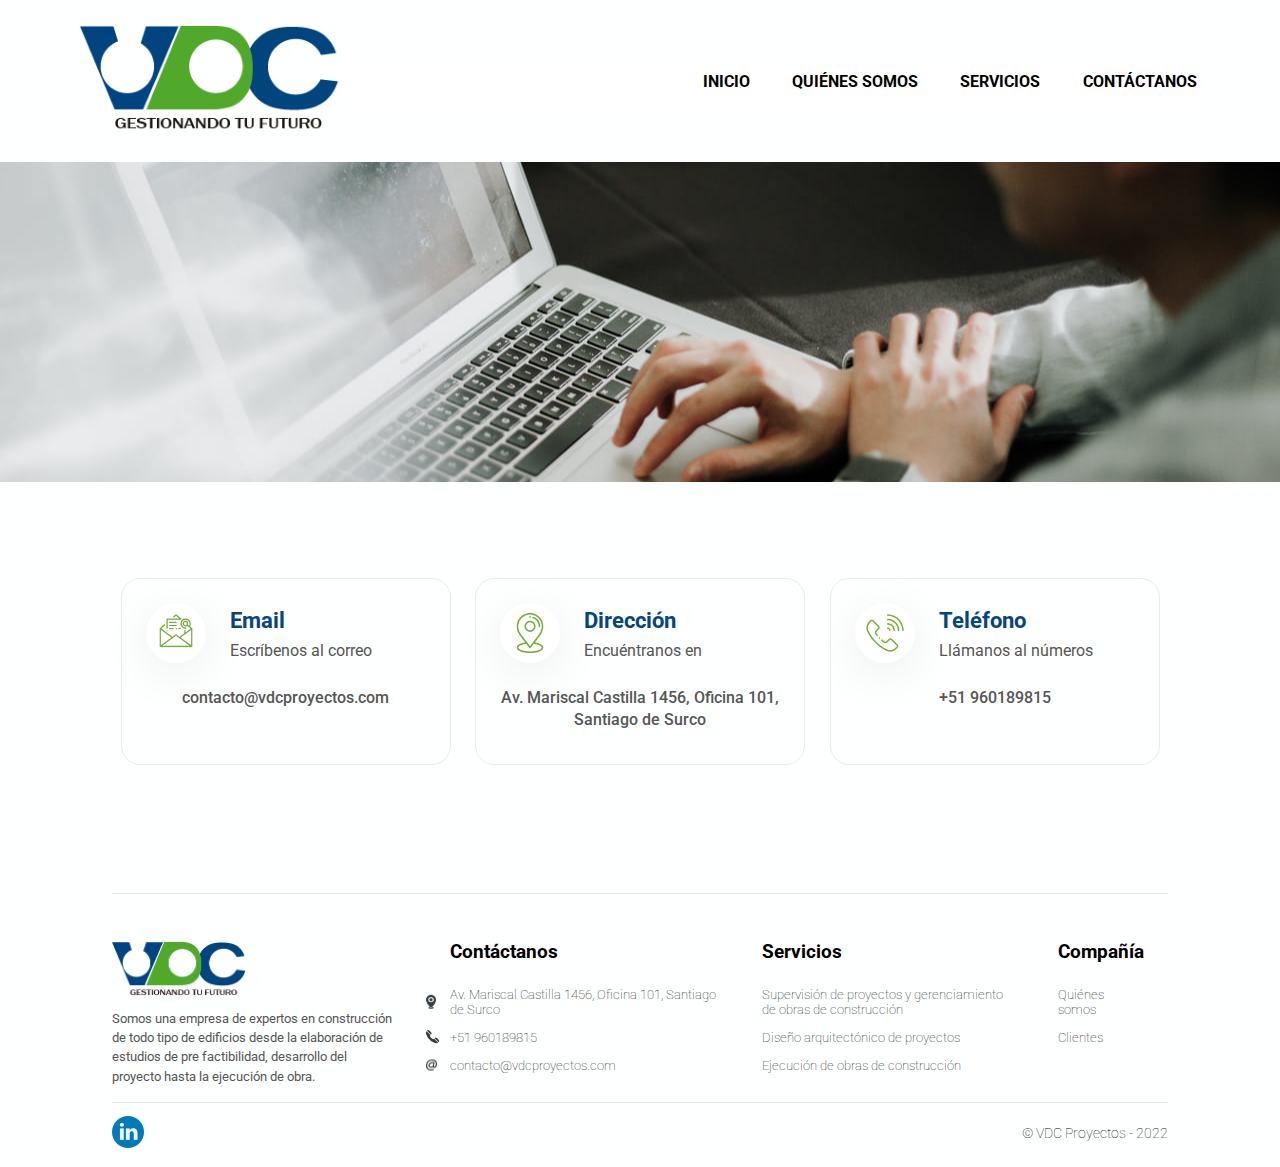
<file: contacto.html>
<!DOCTYPE html>
<html lang="en">
<head>
    <meta charset="UTF-8">
    <meta http-equiv="X-UA-Compatible" content="IE=edge">
    <meta name="viewport" content="width=device-width, initial-scale=1.0">

    <link rel="stylesheet" href="style/style.css">
    <link rel="stylesheet" href="style/Menu.css">
    <link rel="stylesheet" href="style/Contact/content.css">
    <link rel="stylesheet" href="style/Contact/contact-form.css">
    <link rel="stylesheet" href="style/Footer.css">

    <title>Contacto - VDC</title>
    <link rel="icon" type="image/png" href="/img/icon_VDC.png"/>
</head>
<body>
    
    <header>
        <nav>
            <a href="/" class="logo">
                <img src="img/logo_VDC.png" class="logo-img" alt="VDC">
            </a>

            <button class="burger-btn" id="menu-btn">
                <img src="img/burger_icon.png" alt="menu" width="22" id="menu-icon">
            </button>

            <div class="nav-items">
                <button class="m-close-btn" id="m-close-btn">
                    <img src="img/close_icon.png" alt="cerrar" width="22" id="menu-icon">
                </button>
                <div>
                    <a href="/" class="nav-item">
                        Inicio
                    </a>
                    <a href="/nosotros.html" class="nav-item">
                        Quiénes Somos
                    </a>
                    <a href="/servicios.html" class="nav-item">
                        Servicios
                    </a>
                    <!-- <a href="/proyectos.html" class="nav-item">
                        Proyectos
                    </a> -->
                    <a href="/contacto.html" class="nav-item">
                        Contáctanos
                    </a>
                </div>
            </div>
        </nav>
    </header>

    <div class="hero-section" style="background-image: url('img/contact/hero-image.jpg');">
    </div>

    <main>

        <section class="contact-container">
            <div class="contact-card">
                <div class="contact-top">
                    <div class="image">
                        <img src="img/contact/mail.png" alt="Email">
                    </div>
                    <div>
                        <h3>Email</h3>
                        <p>Escríbenos al correo</p>
                    </div>
                </div>
                <div class="contact-info">
                    <p>contacto@vdcproyectos.com</p>
                </div>
            </div>
            <div class="contact-card">
                <div class="contact-top">
                    <div class="image">
                        <img src="img/contact/location.png" alt="Location">
                    </div>
                    <div>
                        <h3>Dirección</h3>
                        <p>Encuéntranos en</p>
                    </div>
                </div>
                <div class="contact-info">
                    <p>Av. Mariscal Castilla 1456, Oficina 101, Santiago de Surco</p>
                </div>
            </div>
            <div class="contact-card">
                <div class="contact-top">
                    <div class="image">
                        <img src="img/contact/phone.png" alt="Phone">
                    </div>
                    <div>
                        <h3>Teléfono</h3>
                        <p>Llámanos al números</p>
                    </div>
                </div>
                <div class="contact-info">
                    <p>+51 960189815</p>
                </div>
            </div>
        </section>

        <!-- <section class="contact-form">
            <h2>Contáctanos</h2>
            <form>
                <div class="formgroup">
                    <input class="contact-half" type="text" placeholder="Nombre" required>
                    <input class="contact-half" type="email" id="" placeholder="Email" required>
                </div>
                <input type="text" placeholder="Asunto" required>
                <textarea name="" id="" rows="3" placeholder="Mensaje" required></textarea>
                <button type="submit">Envíar</button>
            </form>
        </section> -->

    </main>

    <footer></footer>

    <script src="script/menu.js"></script>
    <script src="/script/footer.js"></script>

</body>
</html>
</file>
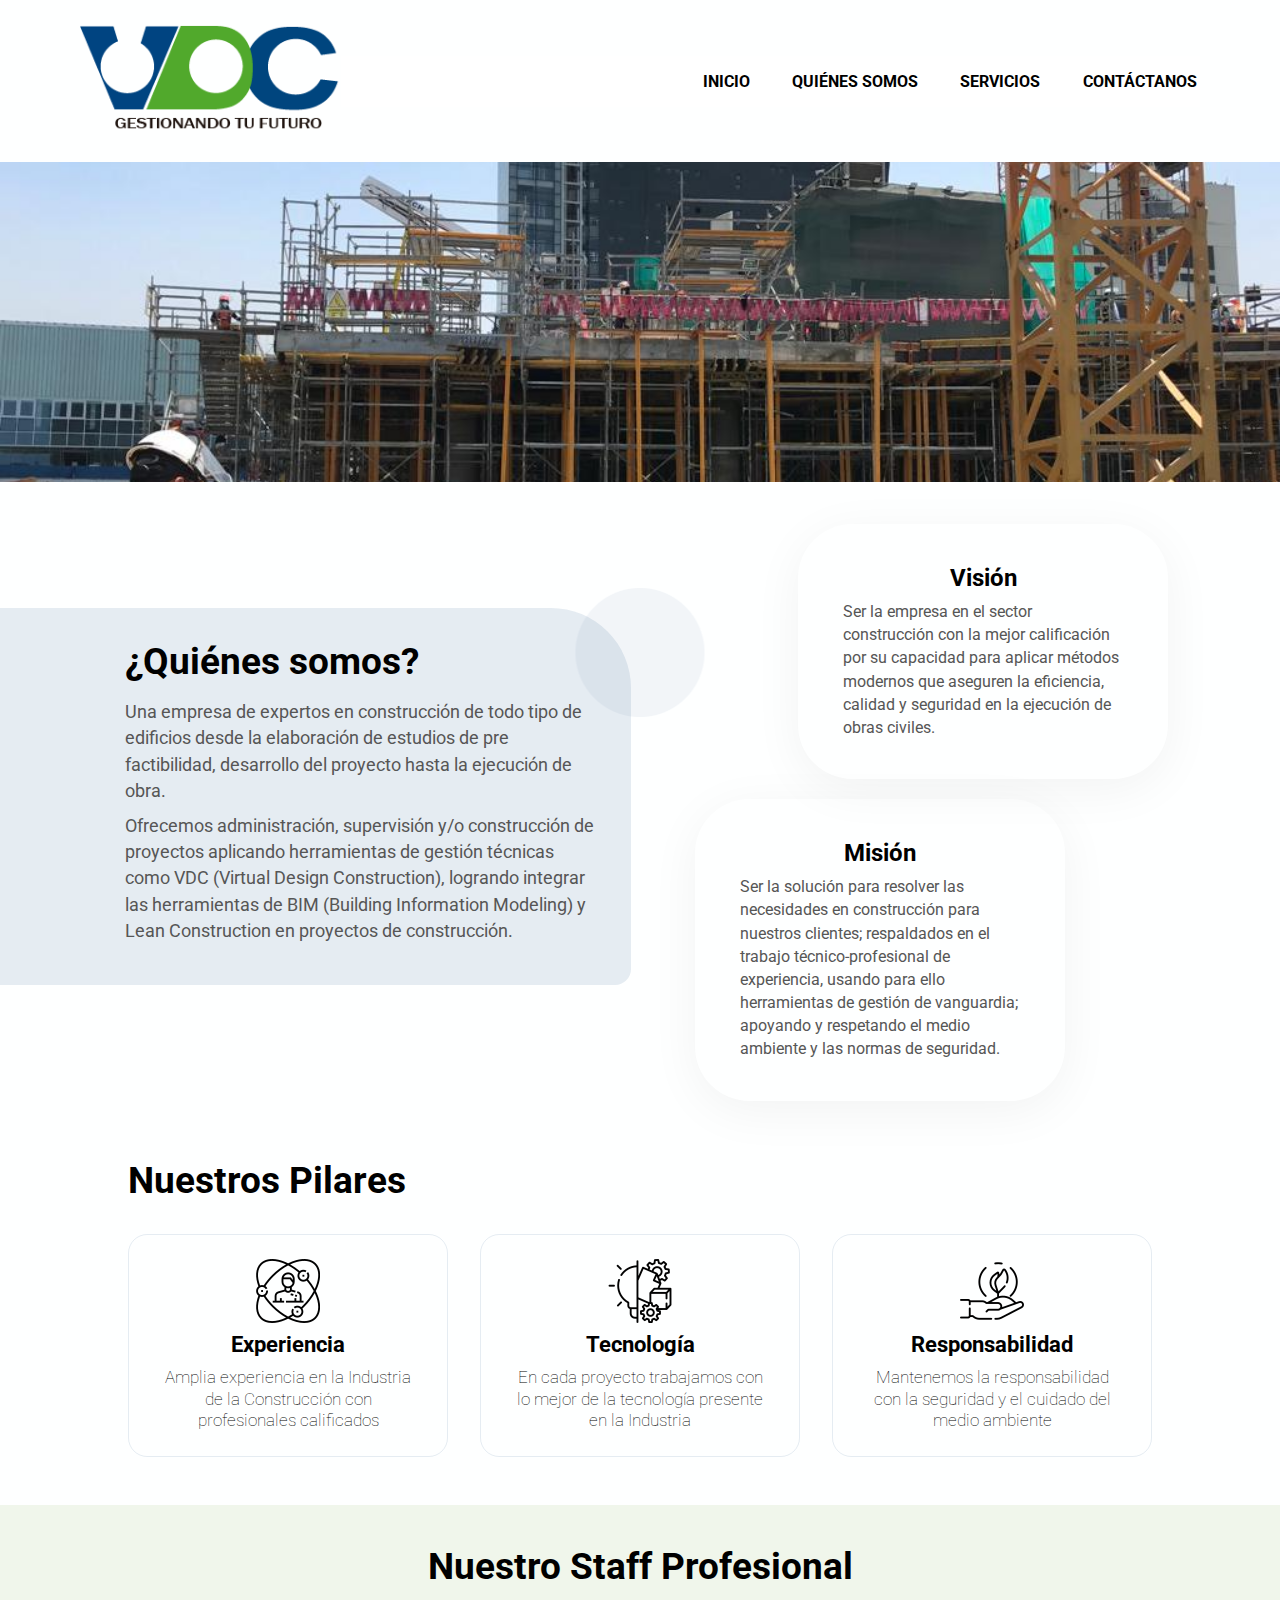
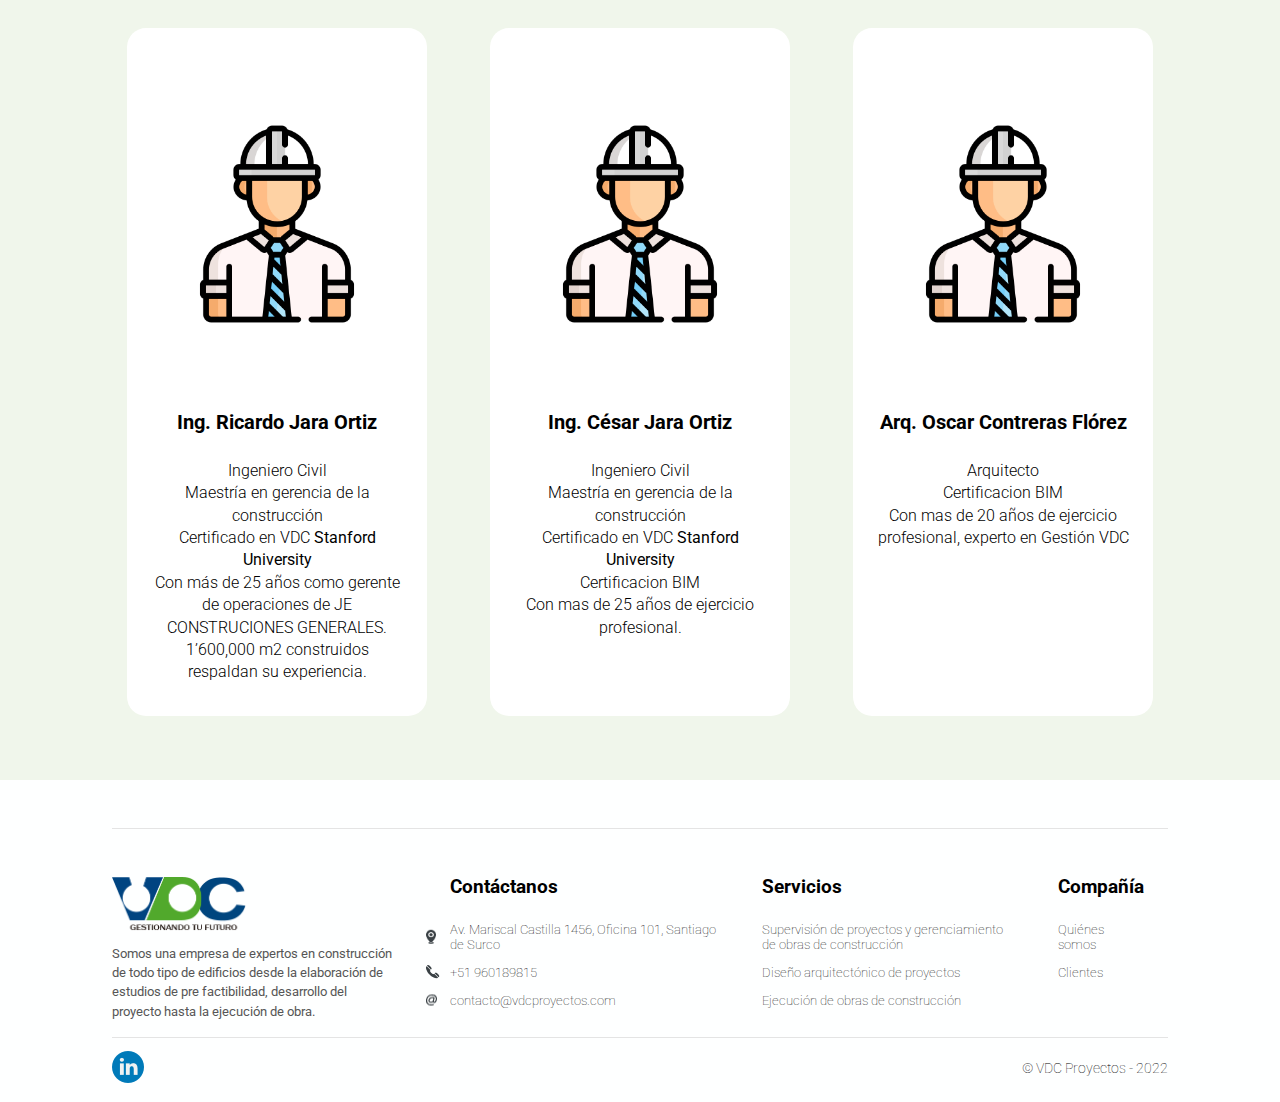
<file: nosotros.html>
<!DOCTYPE html>
<html lang="en">
<head>
    <meta charset="UTF-8">
    <meta http-equiv="X-UA-Compatible" content="IE=edge">
    <meta name="viewport" content="width=device-width, initial-scale=1.0">
    
    <link rel="stylesheet" href="style/style.css">
    <link rel="stylesheet" href="style/Menu.css">
    <link rel="stylesheet" href="style/About/content.css">
    <link rel="stylesheet" href="style/About/pillars.css">
    <link rel="stylesheet" href="style/About/staff.css">
    <link rel="stylesheet" href="style/Footer.css">

    <title>Nosotros - VDC</title>
    <link rel="icon" type="image/png" href="/img/icon_VDC.png"/>
</head>
<body>

    <header>
        <nav>
            <a href="/" class="logo">
                <img src="img/logo_VDC.png" class="logo-img" alt="VDC">
            </a>

            <button class="burger-btn" id="menu-btn">
                <img src="img/burger_icon.png" alt="menu" width="22" id="menu-icon">
            </button>

            <div class="nav-items">
                <button class="m-close-btn" id="m-close-btn">
                    <img src="img/close_icon.png" alt="cerrar" width="22" id="menu-icon">
                </button>
                <div>
                    <a href="/" class="nav-item">
                        Inicio
                    </a>
                    <a href="/nosotros.html" class="nav-item">
                        Quiénes Somos
                    </a>
                    <a href="/servicios.html" class="nav-item">
                        Servicios
                    </a>
                    <!-- <a href="/proyectos.html" class="nav-item">
                        Proyectos
                    </a> -->
                    <a href="/contacto.html" class="nav-item">
                        Contáctanos
                    </a>
                </div>
            </div>
        </nav>
    </header>

    <div class="hero-section" style="background-image: url('img/about/img_nosotro.jpg'); background-attachment: fixed;
                                background-position: bottom;">
    </div>

    <main>

        <section class="about-container">
            <div class="about-content">
                <div>
                <h1>¿Quiénes somos?</h1>
                <p>Una empresa de expertos en construcción de todo tipo de edificios desde la elaboración
                    de estudios de pre factibilidad, desarrollo del proyecto hasta la ejecución de obra.</p>
                <p>Ofrecemos administración, supervisión y/o construcción de proyectos aplicando herramientas de gestión 
                    técnicas como VDC (Virtual Design Construction), logrando integrar las herramientas de BIM (Building
                    Information Modeling) y Lean Construction en proyectos de construcción. </p>
                </div>
            </div>
            <div class="mision-vision">
                <div class="about-mision mv-card">
                    <h2>Misión</h2>
                    <p>Ser la solución para resolver las necesidades en construcción para nuestros clientes; respaldados 
                        en el trabajo técnico-profesional de experiencia, usando para ello herramientas de gestión de 
                        vanguardia; apoyando y respetando el medio ambiente y las normas de seguridad.
                    </p>
                </div>
                <div class="about-vision mv-card">
                    <h2>Visión</h2>
                    <p>Ser la empresa en el sector construcción con la mejor calificación por su capacidad para aplicar 
                        métodos modernos que  aseguren la eficiencia, calidad y seguridad en la ejecución de obras civiles.
                     </p>
                </div>
            </div>
        </section>

        <section class="about-pillars">
            <h2>Nuestros Pilares</h2>
            <div class="ab-pillars-content">
                <div class="ab-pillar">
                    <div class="image">
                        <img class="ab-bw" src="img/about/experience.-bw.png" alt="experience">
                        <img class="ab-img" src="img/about/experience.png" alt="experience">
                    </div>
                    <h3>Experiencia</h3>
                    <p>Amplia experiencia en la Industria de la Construcción con profesionales calificados</p>
                </div>
                <div class="ab-pillar">
                    <div class="image">
                        <img class="ab-bw" src="img/about/tech-bw.png" alt="tech">
                        <img class="ab-img" src="img/about/tech.png" alt="tech">
                    </div>
                    <h3>Tecnología</h3>
                    <p>En cada proyecto trabajamos con lo mejor de la tecnología presente en la Industria </p>
                </div>
                <div class="ab-pillar">
                    <div class="image">
                        <img class="ab-bw" src="img/about/responsibility-bw.png" alt="responsability">
                        <img class="ab-img" src="img/about/responsibility.png" alt="responsability">
                    </div>
                    <h3>Responsabilidad</h3>
                    <p>Mantenemos la responsabilidad con la seguridad y el cuidado del medio ambiente</p>
                </div>
            </div>
        </section>

        <section class="staff">
            <h2>Nuestro Staff Profesional</h2>
            <div class="staff-container">
                <div class="staff-card">
                    <div class="image">
                        <img src="img/about/businessman.png" alt="Ricardo Jara Ortiz">
                    </div>
                    <h3>Ing. Ricardo Jara Ortiz</h3>
                    <p>
                        Ingeniero Civil <br> Maestría en gerencia de la construcción <br> Certificado en VDC <b>Stanford University</b> <br>
                        Con más de 25 años como gerente de operaciones de JE CONSTRUCIONES GENERALES. 1’600,000 m2 construidos
                        respaldan su experiencia.
                    </p>
                </div>
                <div class="staff-card">
                    <div class="image">
                        <img src="img/about/businessman.png" alt="César Augusto Jara Ortiz">
                    </div>
                    <h3>Ing. César Jara Ortiz</h3>
                    <p>
                        Ingeniero Civil <br> Maestría en gerencia de la construcción <br> Certificado en VDC <b>Stanford University</b>
                        <br>  Certificacion BIM <br> Con mas de 25 años de ejercicio profesional.
                    </p>
                </div>
                <div class="staff-card">
                    <div class="image">
                        <img src="img/about/businessman.png" alt="Oscar Contreras Flórez">
                    </div>
                    <h3>Arq. Oscar Contreras Flórez</h3>
                    <p>
                        Arquitecto <br> Certificacion BIM <br> Con mas de 20 años de ejercicio profesional, experto en Gestión VDC
                    </p>
                </div>
            </div>
        </section>

    </main>

    <footer></footer>

    <script src="script/menu.js"></script>
    <script src="/script/footer.js"></script>
    
</body>
</html>
</file>
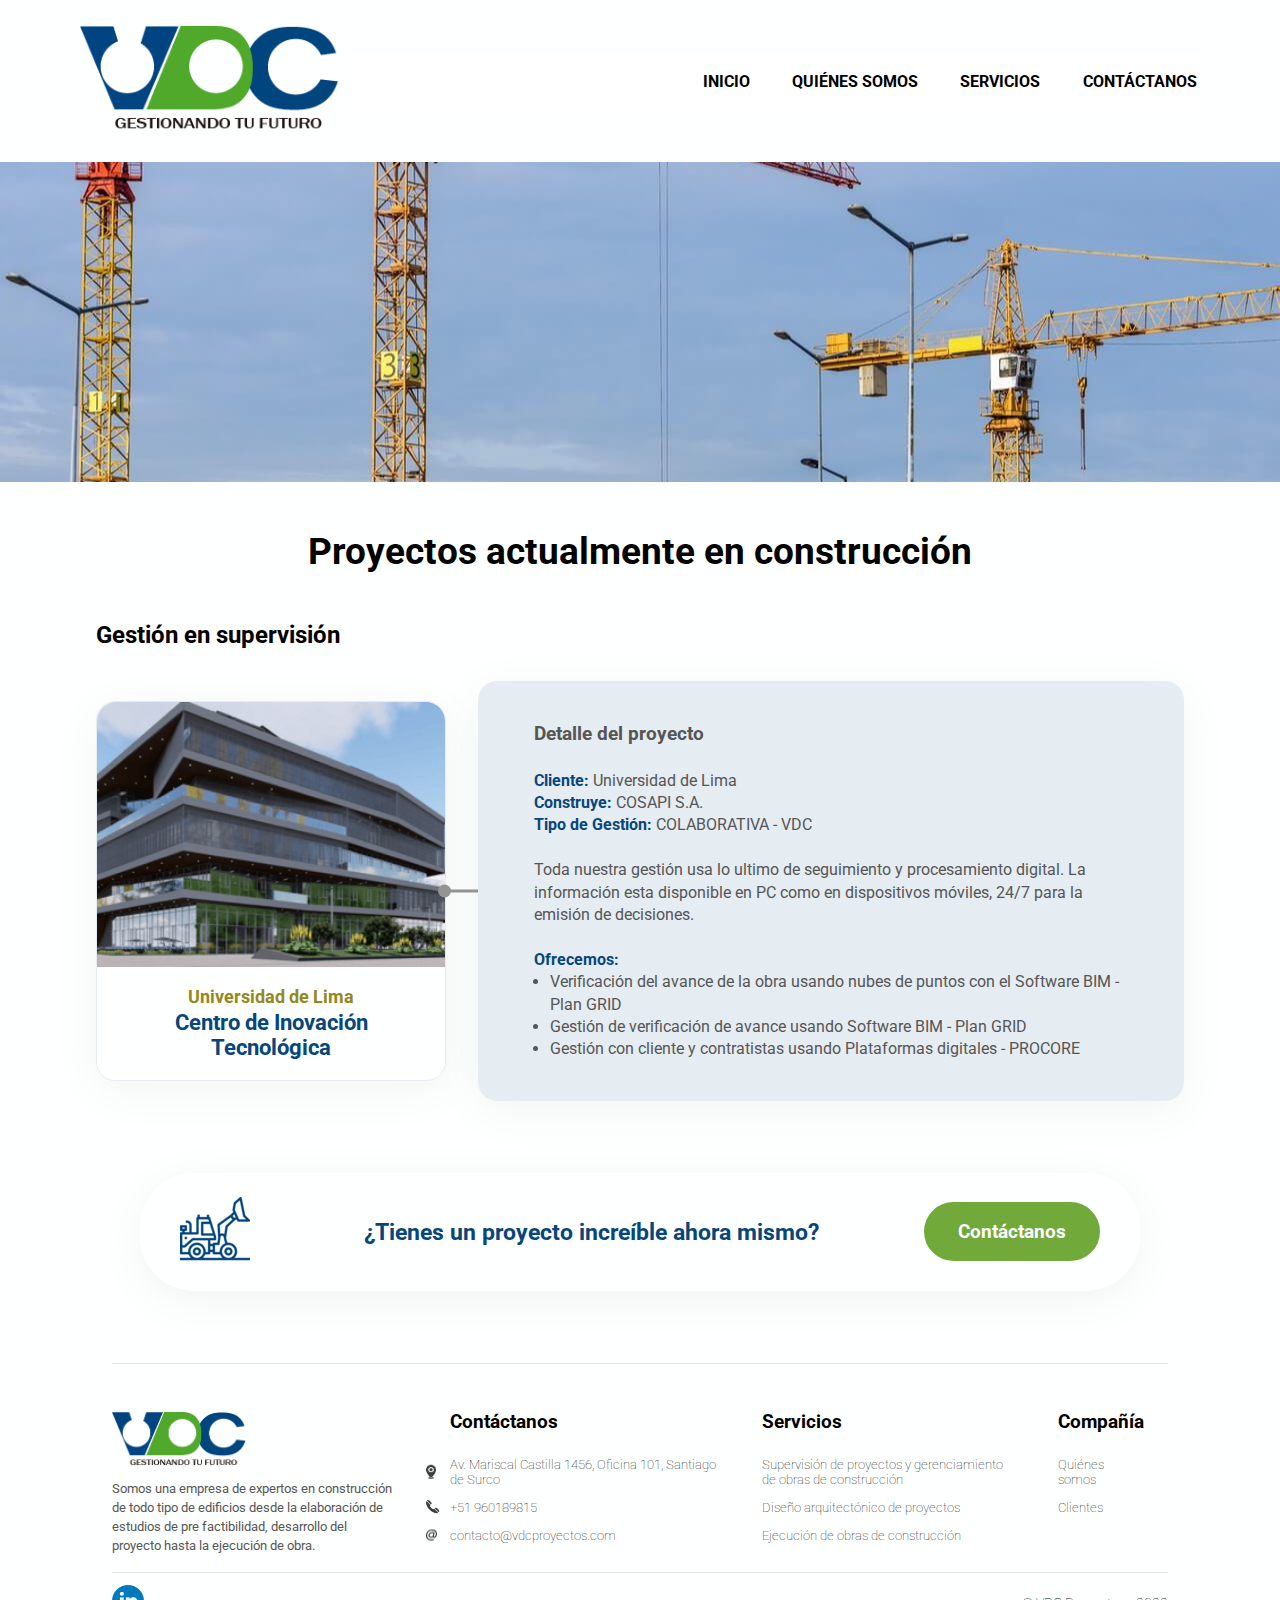
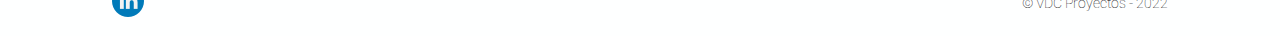
<file: proyectos.html>
<!DOCTYPE html>
<html lang="en">
<head>
    <meta charset="UTF-8">
    <meta http-equiv="X-UA-Compatible" content="IE=edge">
    <meta name="viewport" content="width=device-width, initial-scale=1.0">

    <link rel="stylesheet" href="style/style.css">
    <link rel="stylesheet" href="style/Menu.css">
    <link rel="stylesheet" href="style/Projects/content.css">
    <link rel="stylesheet" href="style/Contact/contact-cta.css">
    <link rel="stylesheet" href="style/Footer.css">

    <title>Proyectos - VDC</title>
    <link rel="icon" type="image/png" href="/img/icon_VDC.png"/>
</head>
<body>

    <header>
        <nav>
            <a href="/" class="logo">
                <img src="img/logo_VDC.png" class="logo-img" alt="VDC">
            </a>

            <button class="burger-btn" id="menu-btn">
                <img src="img/burger_icon.png" alt="menu" width="22" id="menu-icon">
            </button>

            <div class="nav-items">
                <button class="m-close-btn" id="m-close-btn">
                    <img src="img/close_icon.png" alt="cerrar" width="22" id="menu-icon">
                </button>
                <div>
                    <a href="/" class="nav-item">
                        Inicio
                    </a>
                    <a href="/nosotros.html" class="nav-item">
                        Quiénes Somos
                    </a>
                    <a href="/servicios.html" class="nav-item">
                        Servicios
                    </a>
                    <!-- <a href="/proyectos.html" class="nav-item">
                        Proyectos
                    </a> -->
                    <a href="/contacto.html" class="nav-item">
                        Contáctanos
                    </a>
                </div>
            </div>
        </nav>
    </header>

    <div class="hero-section" style="background-image: url('img/projects/hero-image.jpg');">
    </div>

    <main>

        <h1>Proyectos actualmente en construcción</h1>

        <div class="project-in-process">
            <h2>Gestión en supervisión</h2>
            <div class="pjct-container">
                <div class="pjct-summary">
                    <div class="image">
                        <img src="img/projects/image-11.png" alt="Centro de inovación">
                    </div>
                    <div class="content">
                        <p>Universidad de Lima</p>
                        <h3>Centro de Inovación Tecnológica</h3>
                    </div>
                </div>
                <div class="pjct-detail">
                    <h3>Detalle del proyecto</h3><br>
                    <p><b class="primary-color">Cliente:</b> Universidad de Lima</p>
                    <p><b class="primary-color">Construye:</b> COSAPI  S.A.</p>
                    <p><b class="primary-color">Tipo de Gestión:</b> COLABORATIVA - VDC </p>
                    <br>
                    <p>Toda nuestra gestión usa lo ultimo de seguimiento y procesamiento digital. 
                        La información esta disponible en PC como en dispositivos móviles, 24/7 
                        para la emisión de decisiones.</p>
                    <br>
                    <p><b class="primary-color">Ofrecemos:</b></p>

                    <ul>
                        <li>Verificación del avance de la obra usando nubes de puntos con el Software BIM - Plan GRID</li>
                        <li>Gestión de verificación de avance usando Software BIM - Plan GRID</li>
                        <li>Gestión con cliente y contratistas usando Plataformas digitales - PROCORE</li>
                    </ul>

                </div>
            </div>
        </div>

        <div class="contact-cta">
            <img src="img/services/excavator.png" alt="Construcción">
            <p class="text">¿Tienes un proyecto increíble ahora mismo?</p>
            <a href="/contacto.html" class="link-cta">Contáctanos</a>
        </div>

    </main>

    <footer></footer>

    <script src="script/menu.js"></script>
    <script src="/script/footer.js"></script>
    
</body>
</html>
</file>
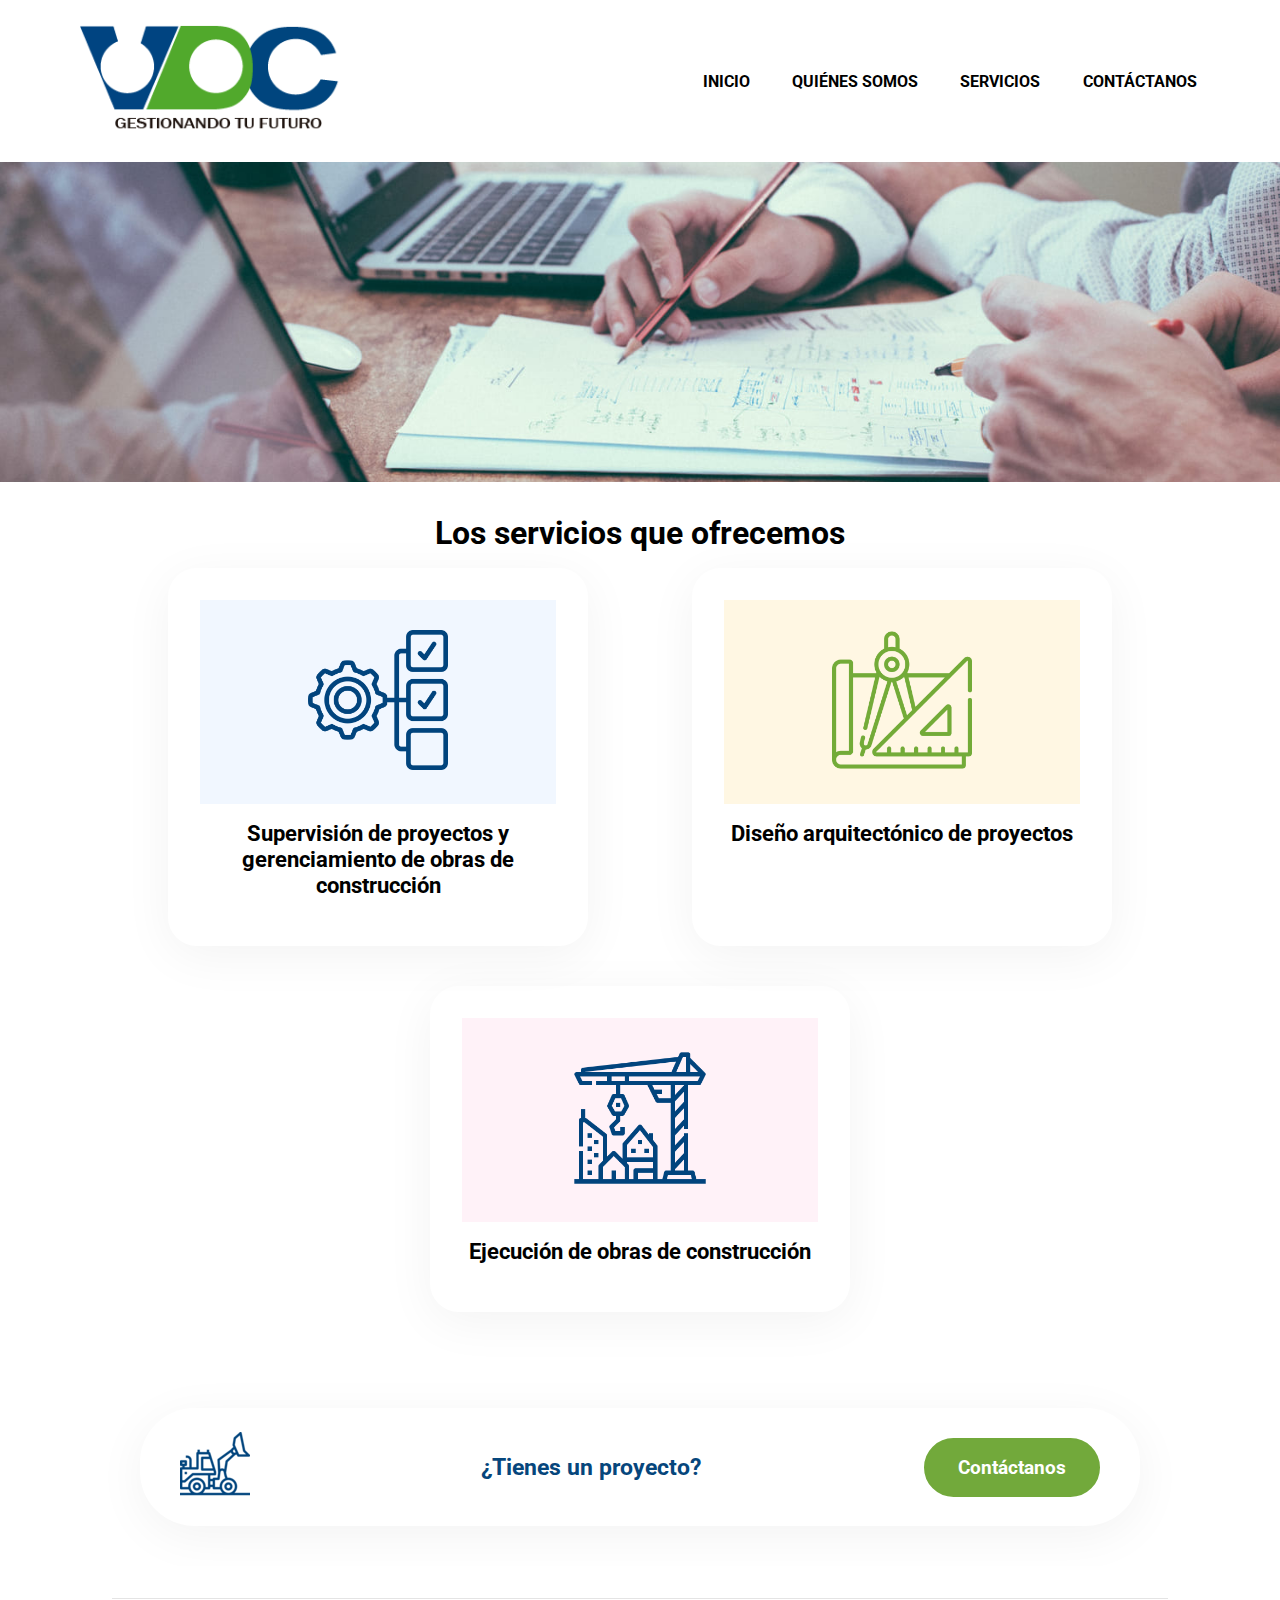
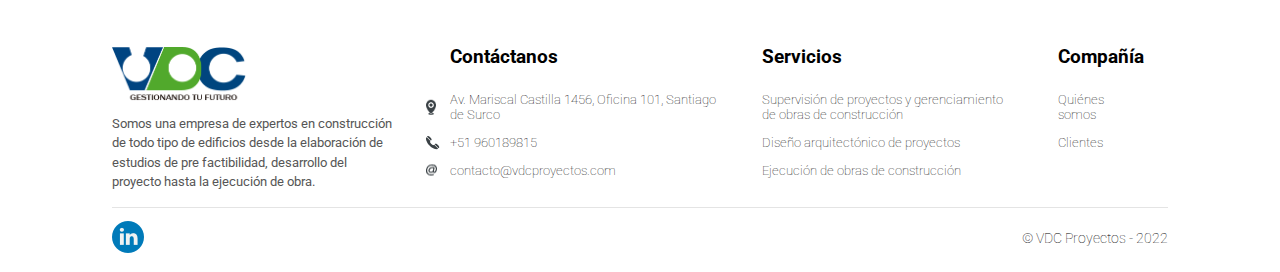
<file: servicios.html>
<!DOCTYPE html>
<html lang="en">
<head>
    <meta charset="UTF-8">
    <meta http-equiv="X-UA-Compatible" content="IE=edge">
    <meta name="viewport" content="width=device-width, initial-scale=1.0">

    <link rel="stylesheet" href="style/style.css">
    <link rel="stylesheet" href="style/Menu.css">
    <link rel="stylesheet" href="style/Services/content.css">
    <link rel="stylesheet" href="style/Contact/contact-cta.css">
    <link rel="stylesheet" href="style/Footer.css">

    <title>Servicios - VDC</title>
    <link rel="icon" type="image/png" href="/img/icon_VDC.png"/>
</head>
<body>

    <header>
        <nav>
            <a href="/" class="logo">
                <img src="img/logo_VDC.png" class="logo-img" alt="VDC">
            </a>

            <button class="burger-btn" id="menu-btn">
                <img src="img/burger_icon.png" alt="menu" width="22" id="menu-icon">
            </button>

            <div class="nav-items">
                <button class="m-close-btn" id="m-close-btn">
                    <img src="img/close_icon.png" alt="cerrar" width="22" id="menu-icon">
                </button>
                <div>
                    <a href="/" class="nav-item">
                        Inicio
                    </a>
                    <a href="/nosotros.html" class="nav-item">
                        Quiénes Somos
                    </a>
                    <a href="/servicios.html" class="nav-item">
                        Servicios
                    </a>
                    <!-- <a href="/proyectos.html" class="nav-item">
                        Proyectos
                    </a> -->
                    <a href="/contacto.html" class="nav-item">
                        Contáctanos
                    </a>
                </div>
            </div>
        </nav>
    </header>

    <div class="hero-section" style="background-image: url('img/services/hero-image.jpg');">
    </div>

    <main>

        <h1 class="service-title">Los servicios que ofrecemos</h1>

        <!-- <section class="services-info">
            <div class="content">
                <h1>¿Qué ofrecemos?</h1>
                <p>Tenemos más de <b>20 años</b> participando en <b>Obras</b> de <b>Infraestructura</b> de toda envergadura y complejidad a <b>nivel nacional</b>; desafiando cualquier diseño.</p>
            </div>
        </section> -->

        <div class="service-cards">
            
            <A href="/servicios/supervicion.html" class="service-card">
                <div class="image light-blue">
                    <img src="img/services/supervicion.png" alt="Supervición">
                </div>
                <h3>Supervisión de proyectos y gerenciamiento de obras de construcción</h3>
                <!-- <p>Toda nuestra gestión usa lo ultimo de seguimiento y procesamiento digital. La información 
                    esta disponible en PC como en dispositivos móviles, 24/7 para la emisión de decisiones.</p> -->
            </A>

            <a href="/servicios/diseno-arquitectonico.html" class="service-card">
                <div class="image light-yellow">
                    <img src="img/services/design.png" alt="Diseño">
                </div>
                <h3>Diseño arquitectónico de proyectos</h3>
                <!-- <p>Empleamos los mejores softwares de diseño y ponemos en práctica las tendencias del diseño arquitectónico.</p> -->
            </a>

            <div class="service-card">
                <div class="image light-pink">
                    <img src="img/services/construction.png" alt="Ejecución">
                </div>
                <h3>Ejecución de obras de construcción</h3>
                <!-- <p>Desarrollamos paquetes de trabajo involucrados en procesos previos a la ejecución de la obra. Basados en 
                    nuestra amplia experiencia podemos minimizar el impacto en costo y plazo durante la construcción.</p> -->
            </div>

        </div>

        <div class="contact-cta">
                <img src="img/services/excavator.png" alt="Construcción">
                <p class="text">¿Tienes un proyecto?</p>
            <a class="link-cta" href="/contacto.html" >Contáctanos</a>
        </div>

    </main>

    <footer></footer>

    <script src="script/menu.js"></script>
    <script src="/script/footer.js"></script>

</body>
</html>
</file>
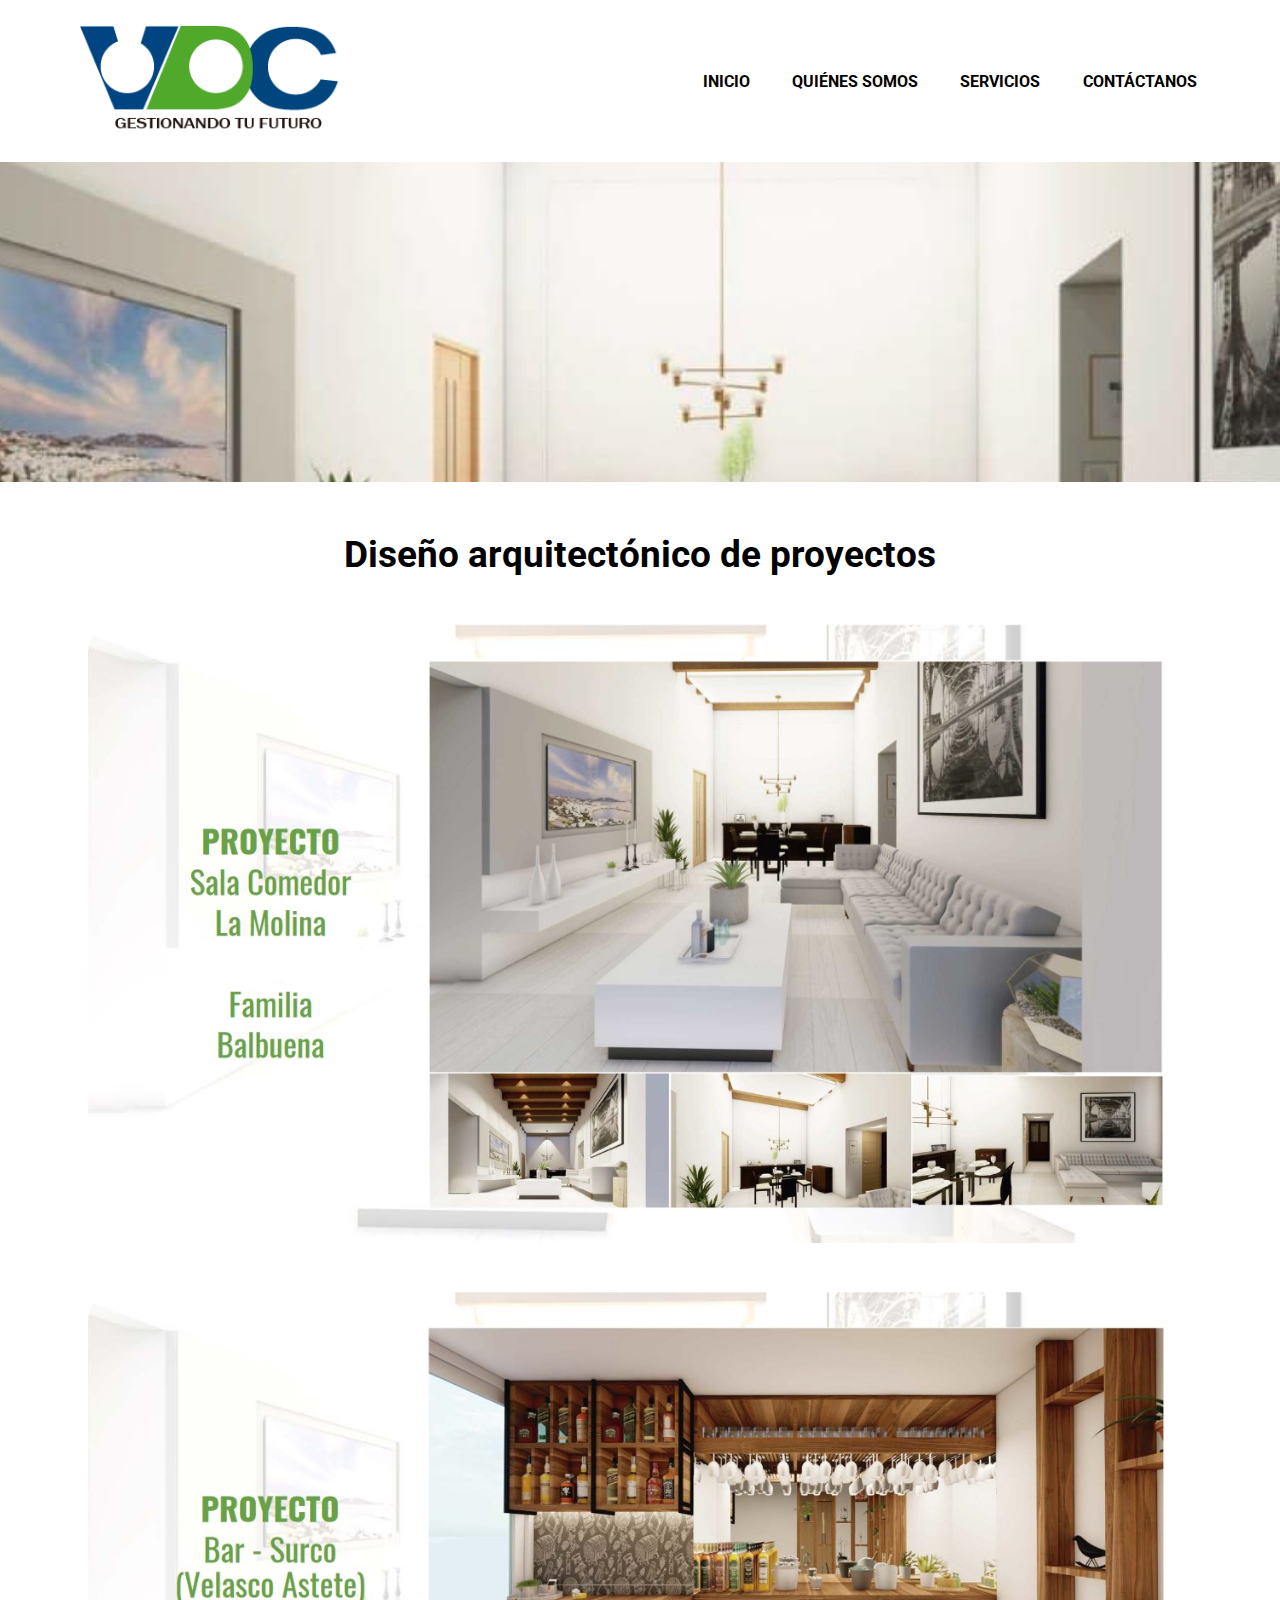
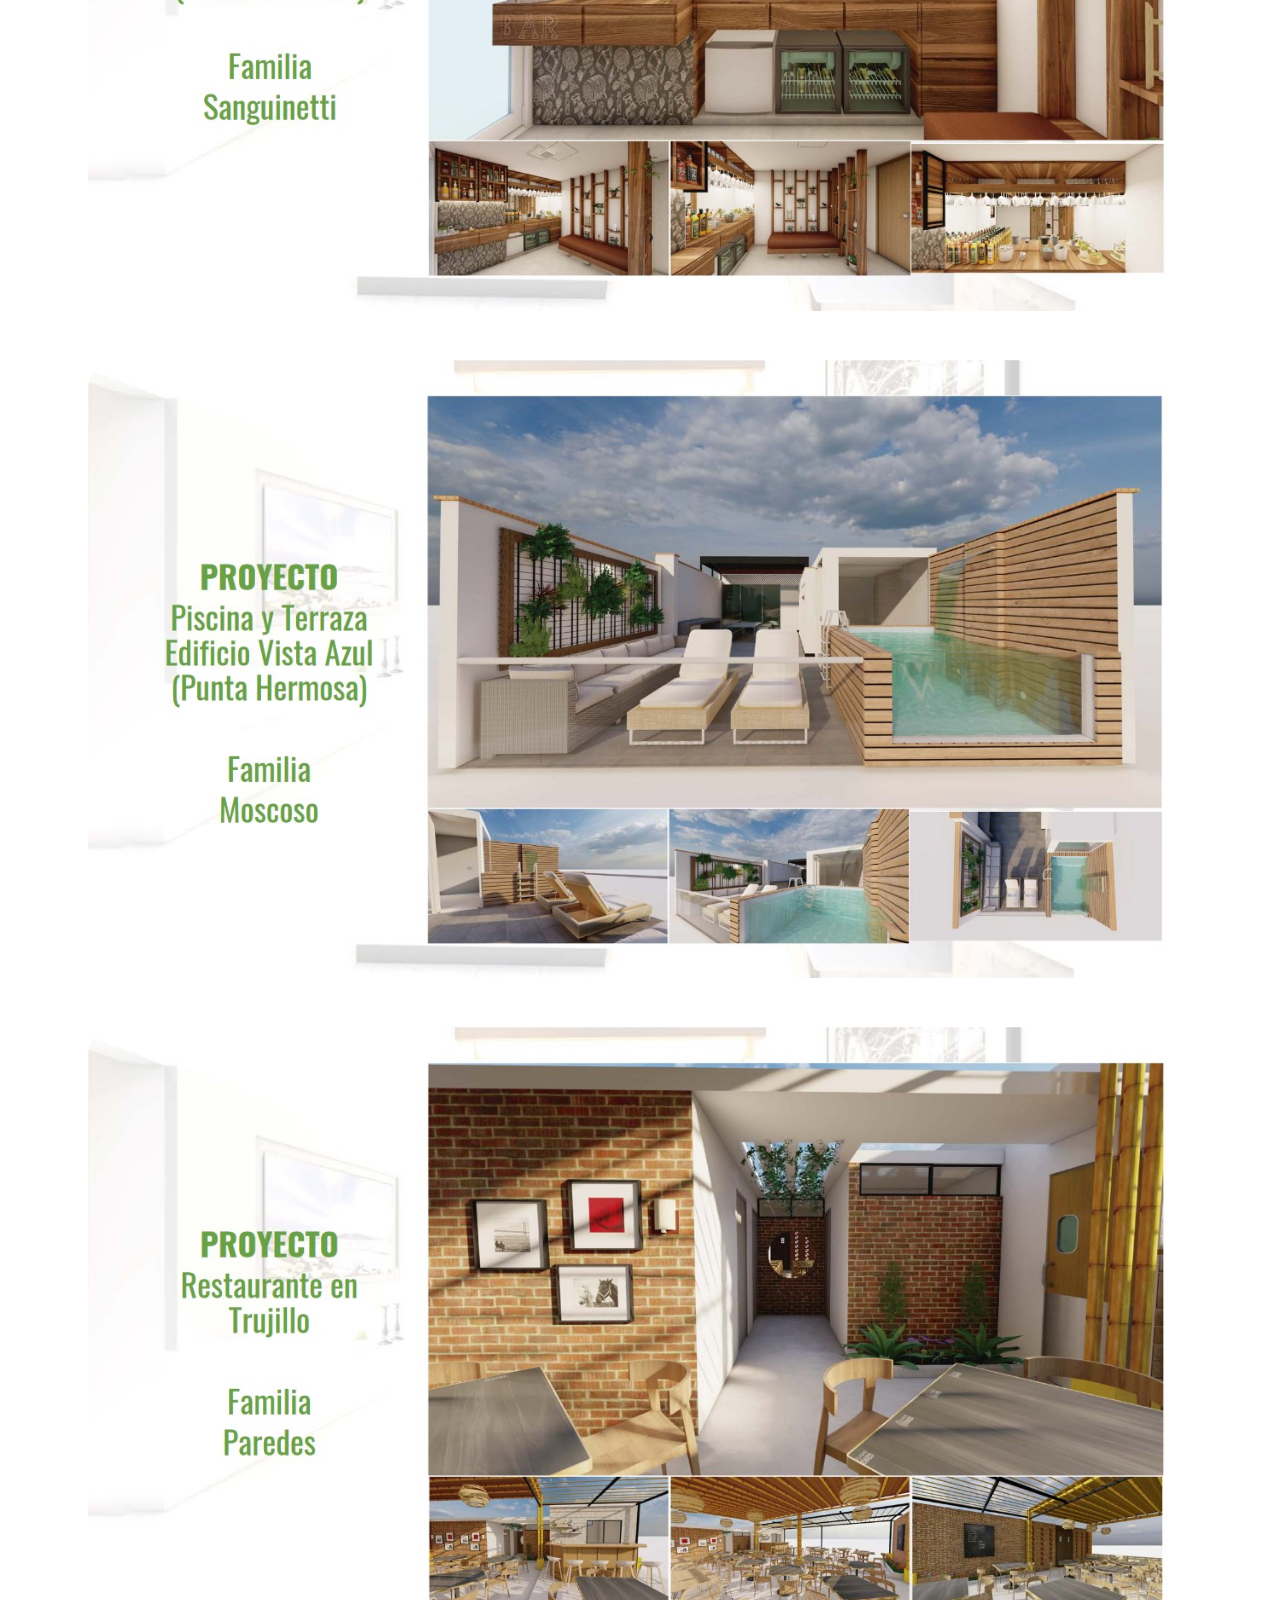
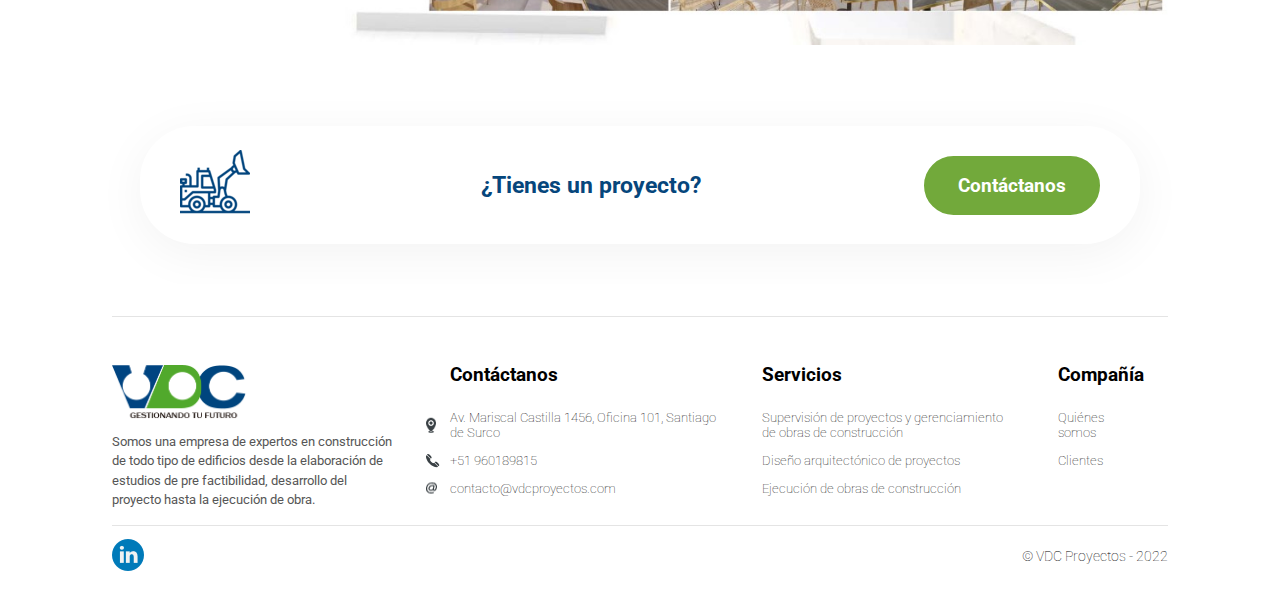
<file: servicios/diseno-arquitectonico.html>
<!DOCTYPE html>
<html lang="en">
<head>
    <meta charset="UTF-8">
    <meta http-equiv="X-UA-Compatible" content="IE=edge">
    <meta name="viewport" content="width=device-width, initial-scale=1.0">

    <link rel="stylesheet" href="/style/style.css">
    <link rel="stylesheet" href="/style/Menu.css">
    <link rel="stylesheet" href="/style/Services/content.css">
    <link rel="stylesheet" href="/style/Services/design.css">
    <link rel="stylesheet" href="/style/Contact/contact-cta.css">
    <link rel="stylesheet" href="/style/Footer.css">

    <title>Diseño arquitectónico de proyectos - VDC</title>
    <link rel="icon" type="image/png" href="/img/icon_VDC.png"/>
</head>

<body>

    <header>
        <nav>
            <a href="/" class="logo">
                <img src="/img/logo_VDC.png" class="logo-img" alt="VDC">
            </a>

            <button class="burger-btn" id="menu-btn">
                <img src="/img/burger_icon.png" alt="menu" width="22" id="menu-icon">
            </button>

            <div class="nav-items">
                <button class="m-close-btn" id="m-close-btn">
                    <img src="/img/close_icon.png" alt="cerrar" width="22" id="menu-icon">
                </button>
                <div>
                    <a href="/" class="nav-item">
                        Inicio
                    </a>
                    <a href="/nosotros.html" class="nav-item">
                        Quiénes Somos
                    </a>
                    <a href="/servicios.html" class="nav-item">
                        Servicios
                    </a>
                    <!-- <a href="/proyectos.html" class="nav-item">
                        Proyectos
                    </a> -->
                    <a href="/contacto.html" class="nav-item">
                        Contáctanos
                    </a>
                </div>
            </div>
        </nav>
    </header>

    <div class="hero-section" style="
        background-image: url('/img/services/diseno/hero-image.jpg'); 
        background-color: var(--light-sky-blue);
        background-attachment: fixed;">
    </div>

    <main>

        <br>
        <h1 class="service-title">Diseño arquitectónico de proyectos</h1>

        <section class="design-container">
            <div class="design-card">
                <img src="/img/services/diseno/img_sala_comedor.jpg">
                <!--<h2>Sala Comedor - La Molina</h2>
                <p>Familia Balbuena</p>-->
            </div>
            <div class="design-card">
                <img src="/img/services/diseno/img_bar.jpg">
                <!--<h2>Bar - Surco (Velasco Astete)</h2>
                <p>Familia Sanguinetti</p>-->
            </div>
            <div class="design-card">
                <img src="/img/services/diseno/img_piscina_terraza.jpg">
                <!-- <h2>Piscina y Terraza - Edificio Vista Azul (Punta Hermosa)</h2>
                <p>Familia Moscoso</p> -->
            </div>
            <div class="design-card">
                <img src="/img/services/diseno/img_restaurant.jpg">
                <!-- <h2>Restaurante en Trujillo</h2>
                <p>Familia Paredes</p> -->
            </div>
        </section>        

        <div class="contact-cta">
                <img src="/img/services/excavator.png" alt="Construcción">
                <p class="text">¿Tienes un proyecto?</p>
            <a class="link-cta" href="/contacto.html" >Contáctanos</a>
        </div>

    </main>

    <footer></footer>

    <script src="/script/menu.js"></script>
    <script src="/script/footer.js"></script>
</body>

</html>
</file>
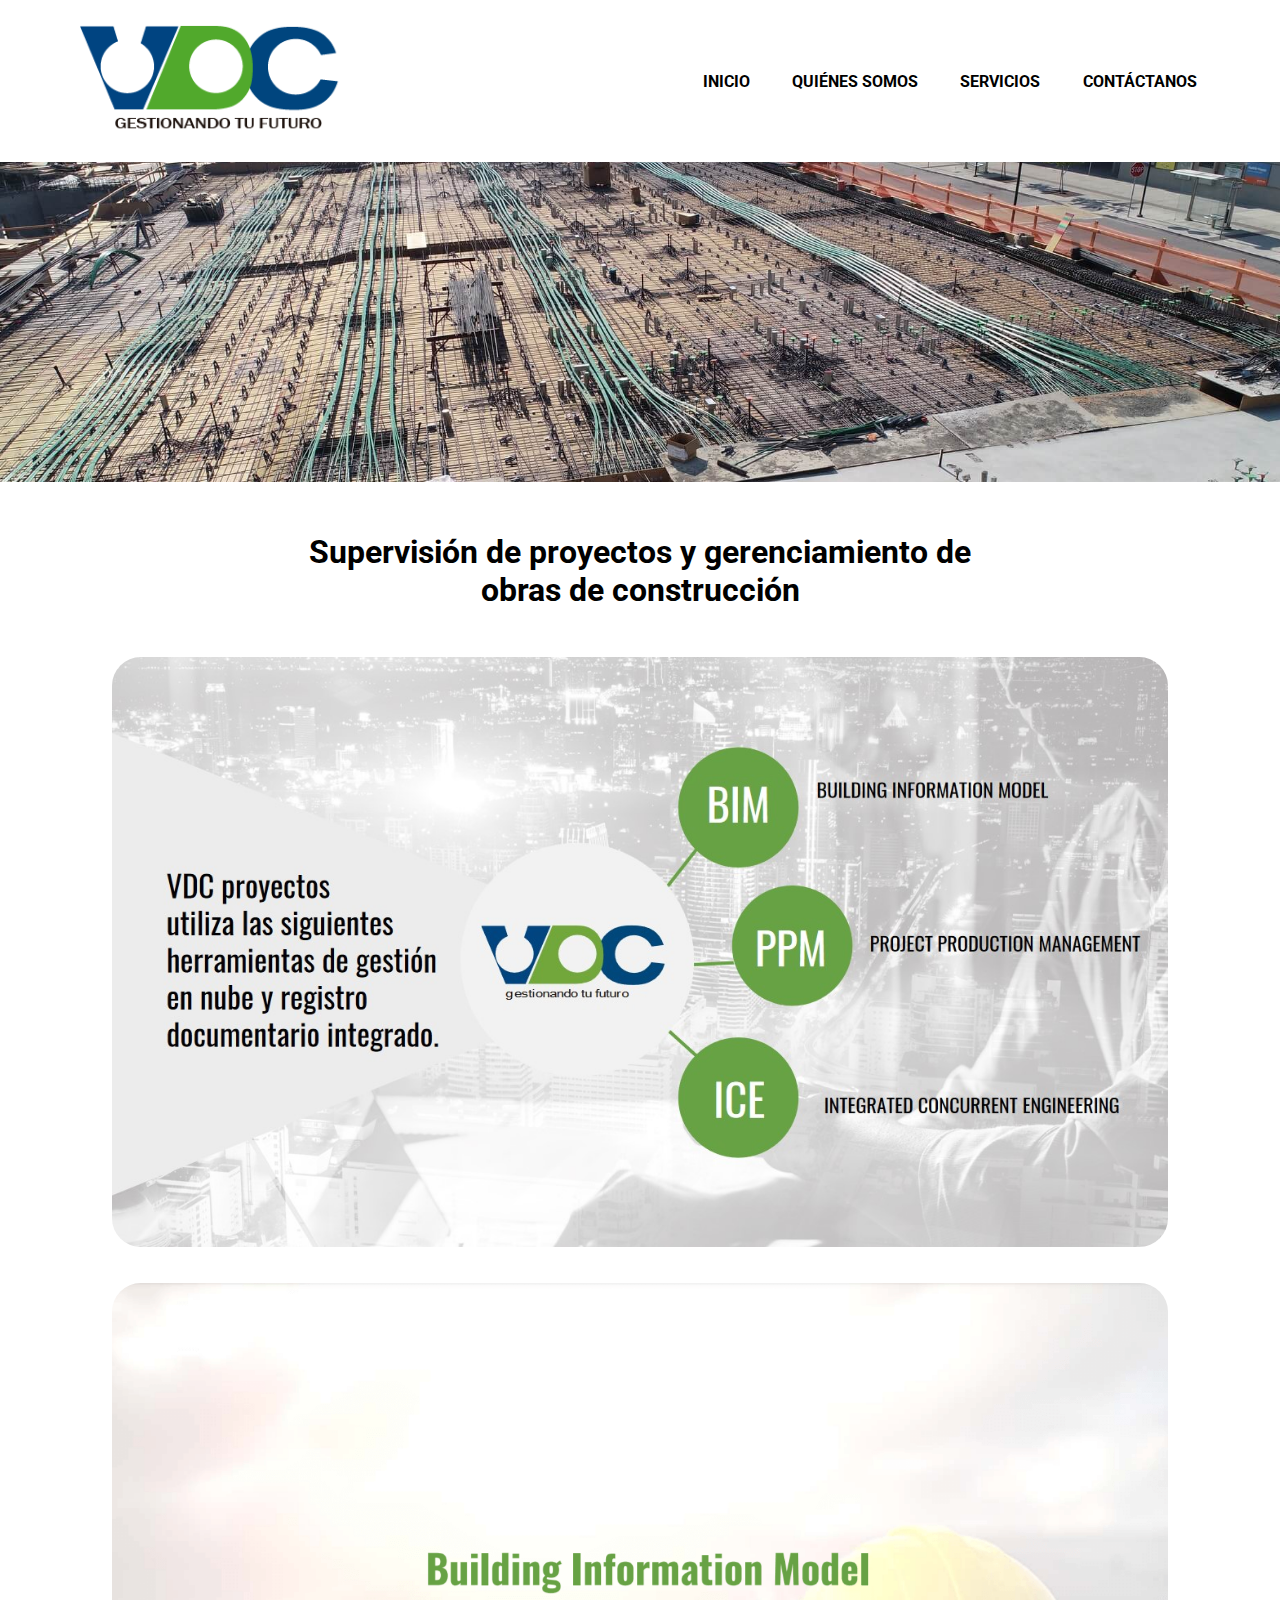
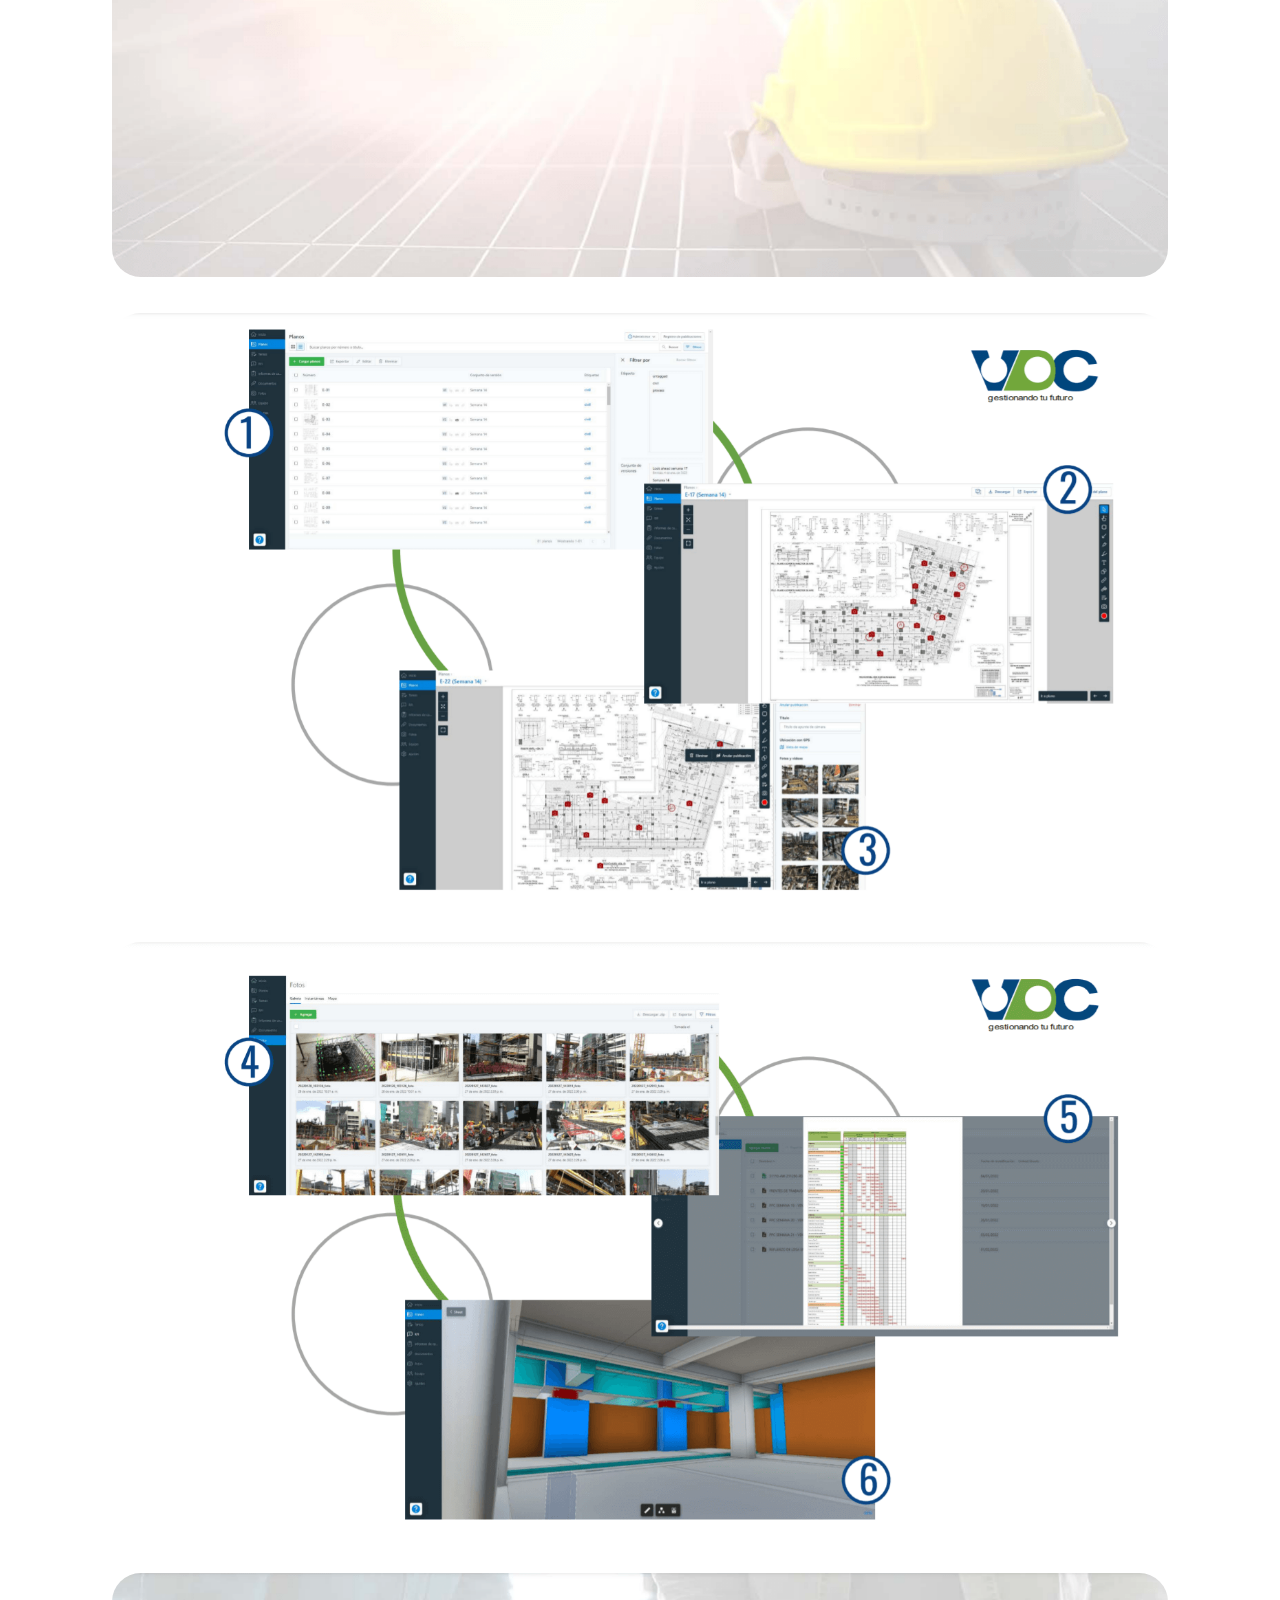
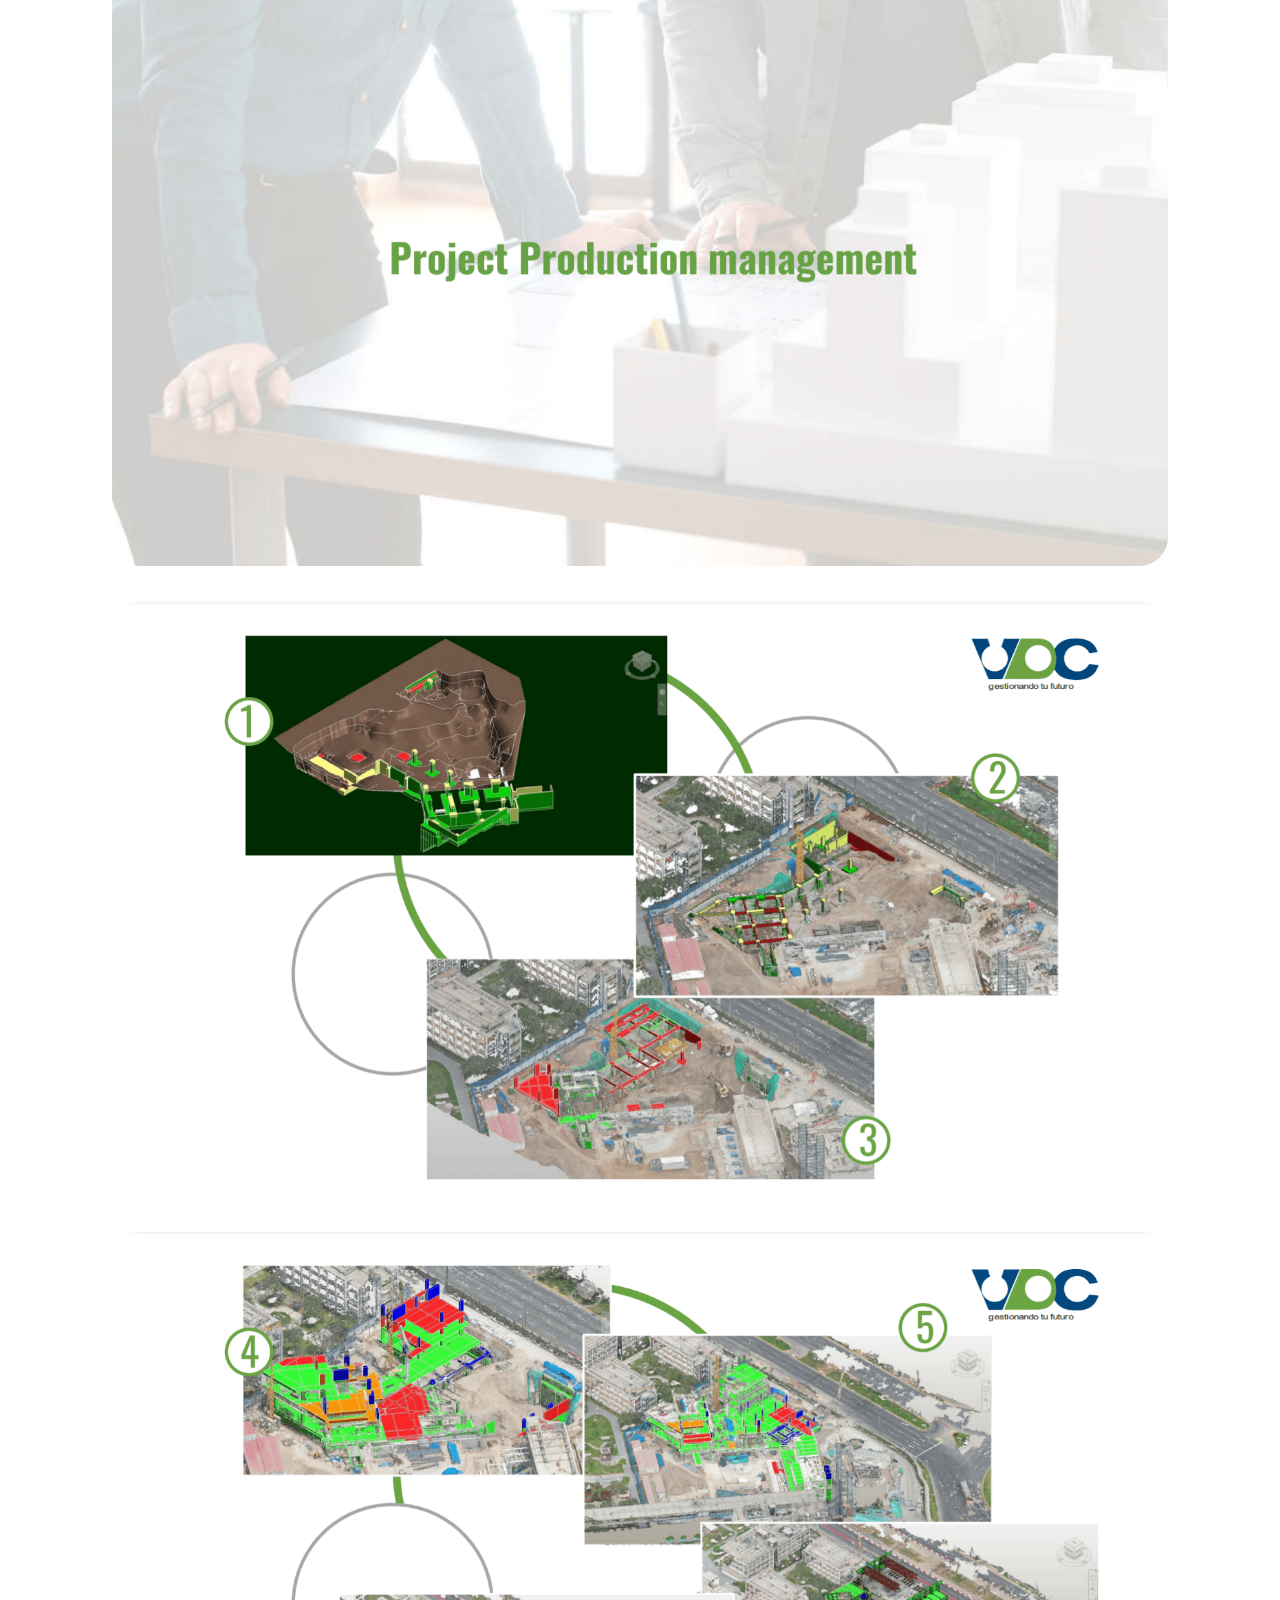
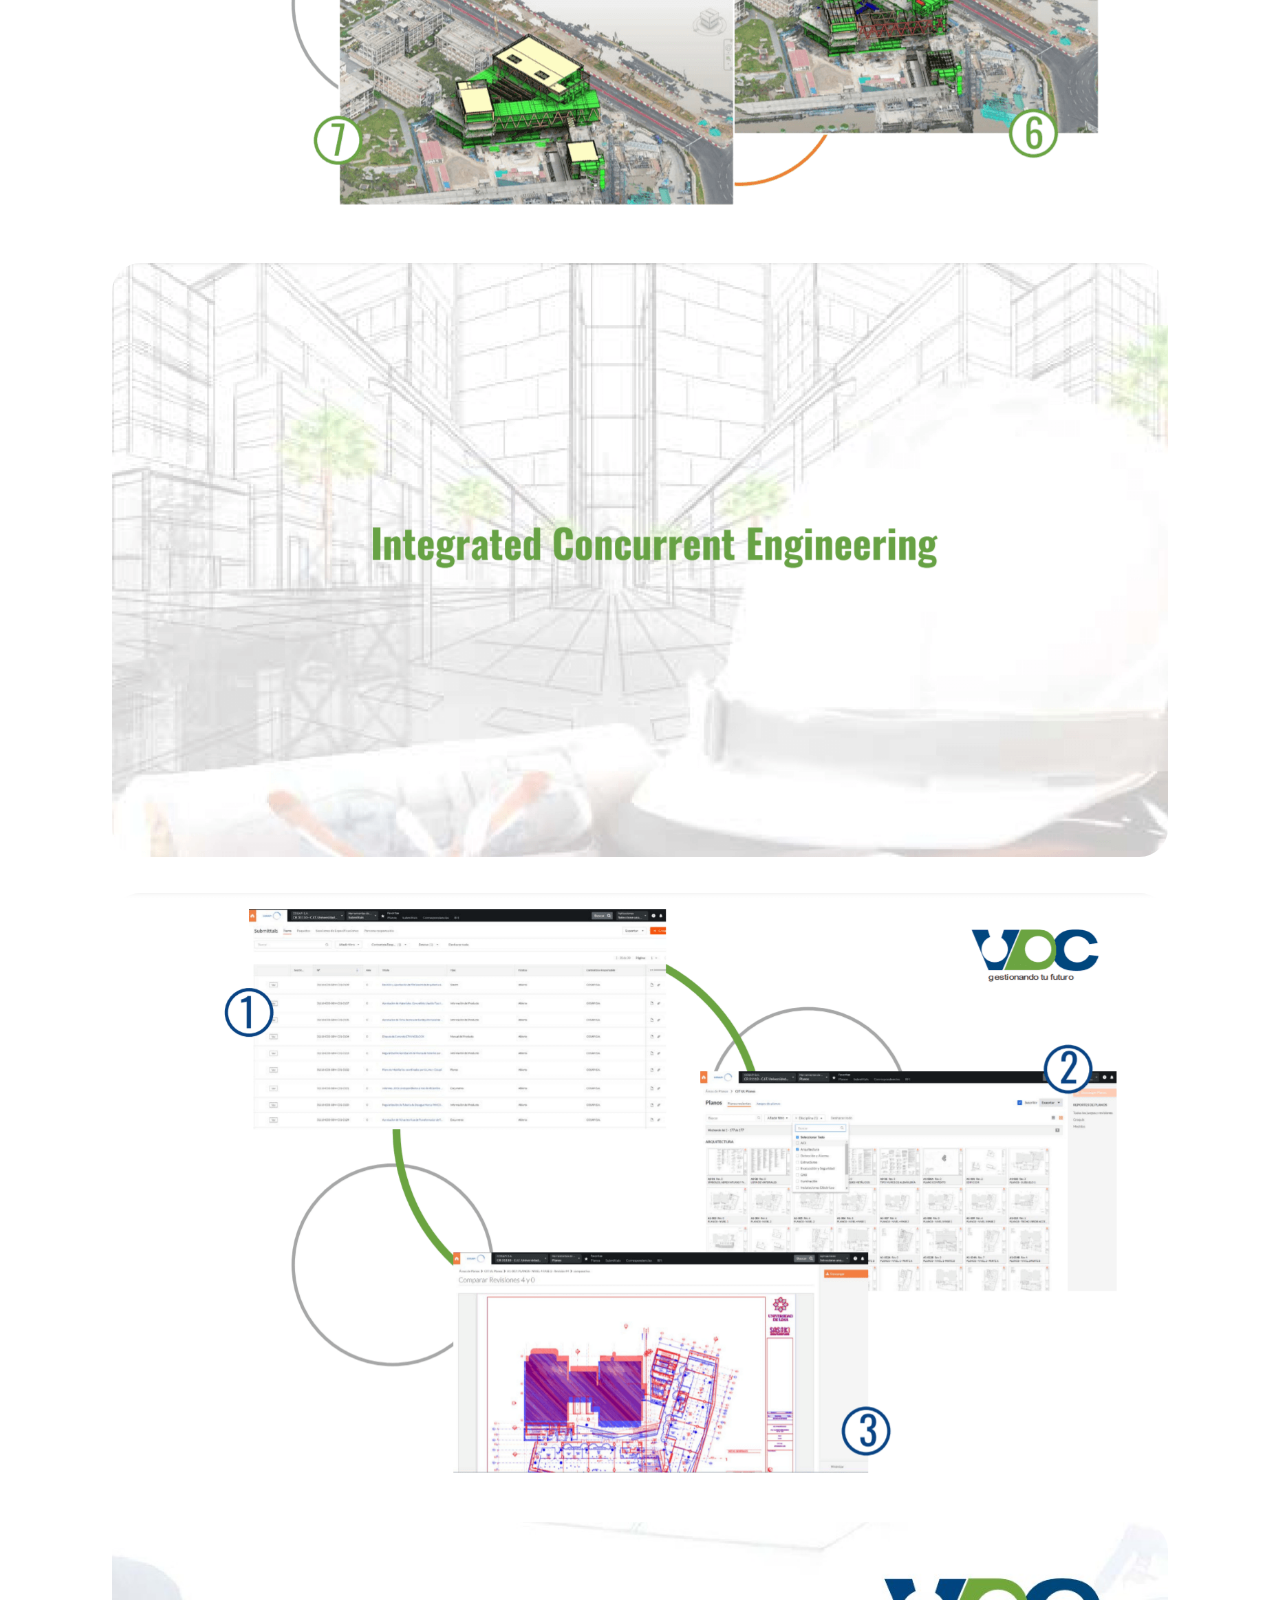
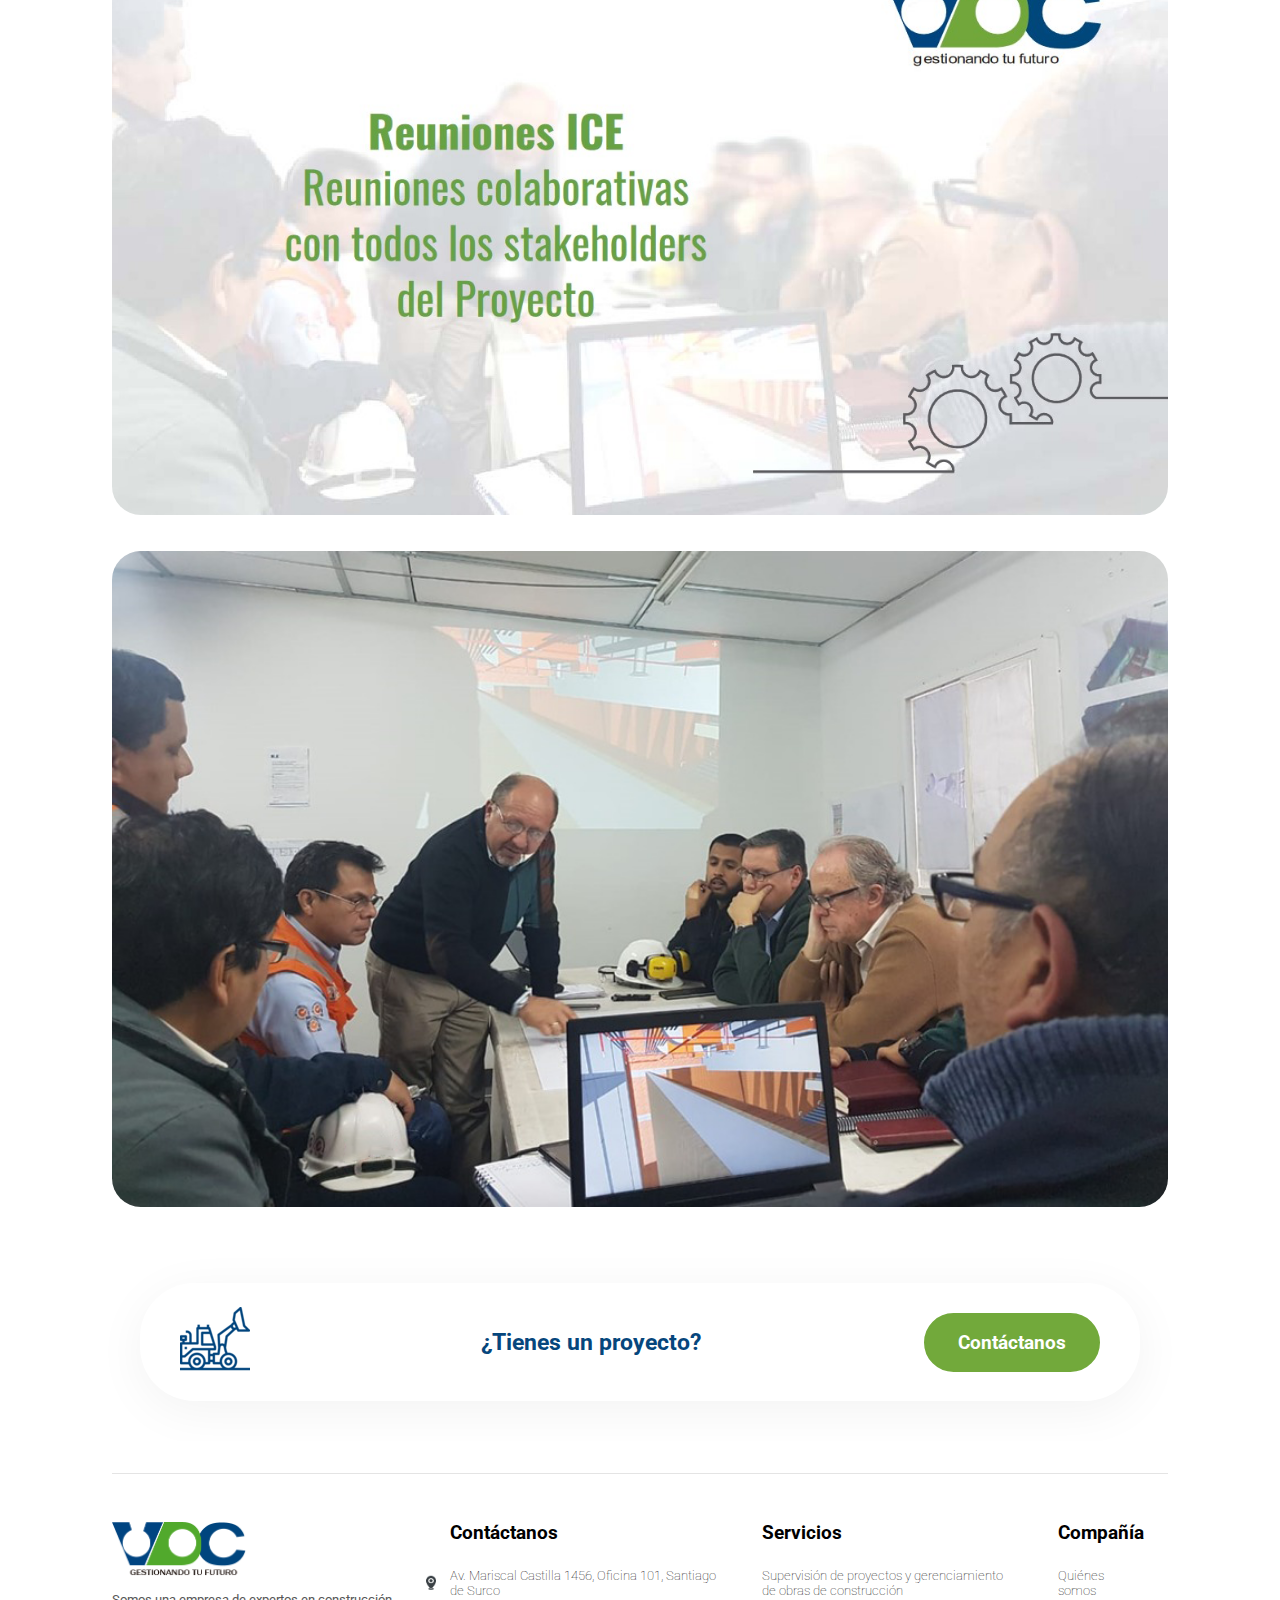
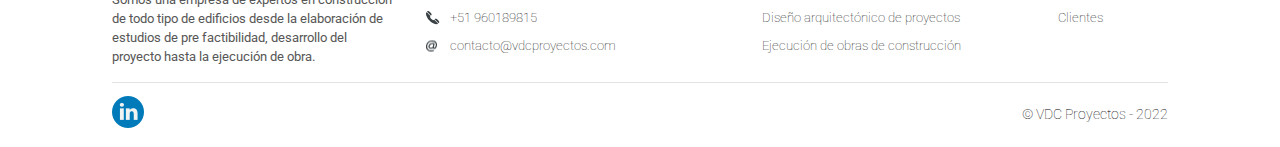
<file: servicios/supervicion.html>
<!DOCTYPE html>
<html lang="en">
<head>
    <meta charset="UTF-8">
    <meta http-equiv="X-UA-Compatible" content="IE=edge">
    <meta name="viewport" content="width=device-width, initial-scale=1.0">

    <link rel="stylesheet" href="/style/style.css">
    <link rel="stylesheet" href="/style/Menu.css">
    <link rel="stylesheet" href="/style/Services/content.css">
    <link rel="stylesheet" href="/style/Services/supervicion.css">
    <link rel="stylesheet" href="/style/Contact/contact-cta.css">
    <link rel="stylesheet" href="/style/Footer.css">

    <title>Supervisión de proyectos y gerenciamiento de obras de construcción - VDC</title>
    <link rel="icon" type="image/png" href="/img/icon_VDC.png"/>
</head>

<body>

    <header>
        <nav>
            <a href="/" class="logo">
                <img src="/img/logo_VDC.png" class="logo-img" alt="VDC">
            </a>

            <button class="burger-btn" id="menu-btn">
                <img src="/img/burger_icon.png" alt="menu" width="22" id="menu-icon">
            </button>

            <div class="nav-items">
                <button class="m-close-btn" id="m-close-btn">
                    <img src="/img/close_icon.png" alt="cerrar" width="22" id="menu-icon">
                </button>
                <div>
                    <a href="/" class="nav-item">
                        Inicio
                    </a>
                    <a href="/nosotros.html" class="nav-item">
                        Quiénes Somos
                    </a>
                    <a href="/servicios.html" class="nav-item">
                        Servicios
                    </a>
                    <!-- <a href="/proyectos.html" class="nav-item">
                        Proyectos
                    </a> -->
                    <a href="/contacto.html" class="nav-item">
                        Contáctanos
                    </a>
                </div>
            </div>
        </nav>
    </header>

    <div class="hero-section" style="
        background-image: url('/img/services/supervicion/hero-image.jpg'); 
        background-color: var(--light-sky-blue);
        background-attachment: fixed;">
    </div>

    <main>

        <br>
        <h1 class="service-title">Supervisión de proyectos y gerenciamiento de obras de construcción</h1>

        <div class="supervicion-container">
            <img src="/img/services/supervicion/img1.jpg">
            <img src="/img/services/supervicion/img2.png">
            <img src="/img/services/supervicion/img3.png">
            <img src="/img/services/supervicion/img4.png">
            <img src="/img/services/supervicion/img5.png">
            <img src="/img/services/supervicion/img6.png">
            <img src="/img/services/supervicion/img7.png">
            <img src="/img/services/supervicion/img8.png">
            <img src="/img/services/supervicion/img9.png">
            <img src="/img/services/supervicion/reuniones.jpg">
            <img src="/img/services/supervicion/reunion_ICE.png" alt="reunion">
        </div>        

        <div class="contact-cta">
                <img src="/img/services/excavator.png" alt="Construcción">
                <p class="text">¿Tienes un proyecto?</p>
            <a class="link-cta" href="/contacto.html" >Contáctanos</a>
        </div>

    </main>

    <footer></footer>

    <script src="/script/menu.js"></script>
    <script src="/script/footer.js"></script>
</body>

</html>
</file>
<file: style/style.css>
@import url('https://fonts.googleapis.com/css2?family=Roboto:ital,wght@0,300;0,400;0,500;0,700;0,900;1,400&display=swap');

* {
    margin: 0;
    padding: 0;
    box-sizing: border-box;
}

:root {
    --text-color: #565656;
    --primary-color: #06467C;
    --secondary-color: #72A93B;
    --light-text-color: #757575;

    --greyish-blue-a: #06457F1A;
    --light-sky-blue: #F1F7FF;
    --light-yellow: #FFF7E3;
    --light-pink: #FFF2F8;
    --light-green: #72A93B80;
    
    --max-width: 1120px;
    --br-radius: 2rem;
    --br-radius-sm: .7rem;
    --br-radius-md: 1.5rem;
    --h2-font-size: 2.5rem;
    --box-shadow: 0px 10px 50px rgba(0, 0, 0, 0.05);
    --box-shadow2: 0px 10px 50px rgba(0, 0, 0, 0.08);
    --box-shadow-right: 5px 10px 50px #0000001a;
    --dark-box-shadow: 0px 4px 15px #ccc;

    --basic-transition: all ease .3s;
}

body {
    background-color: #feffff;
    font-family: 'Roboto', sans-serif;
}

main {
    width: 100%;
    padding: 0 1rem;
    overflow: hidden;
}

a {
    display: inline-block;
    text-decoration: none;
    color: inherit;
}

button {
    outline: none;
    background: transparent;
    border: 1px solid transparent;
    font-size: inherit;
    cursor: pointer;
    font-family: inherit;
}

.on-desktop, .on-desktop-b {
    display: none;
}

.on-mobile {
    display: inline-block;
}

.hero-section {
    width: 100%;
    height: 320px;
    background-color: var(--primary-color);
    background-repeat: no-repeat;
    background-position: center center;
    background-size: cover;
}

.primary-color { color: var(--primary-color) }
.secondary-color { color: var(--secondary-color) }

._14x18 {
    width: 14px;
    height: 18px;
}

@media (min-width: 678px) {
    :root {
        --br-radius: 3.4rem;
        --br-radius-sm: 1.2rem;
        --br-radius-md: 1.8rem;
        --h2-font-size: 2.3rem;
    }
    main {
        padding: 0 1rem 0 1.5rem;
    }
    .on-mobile {
        display: none;
    }
    .on-desktop {
        display: inline-block;
    }
    .on-desktop-b {
        display: block;
    }
    button {
        transition: var(--basic-transition);
    }
}

@media (min-width: 678px) {
    main {
        padding: 0 1rem;
    }
}
</file>
<file: style/Menu.css>
header {
    position: relative;
    width: 100%;
    height: fit-content;
    padding: 1.5rem 1rem;
}

nav {
    width: 100%;
    max-width: var(--max-width);
    margin: auto;
    display: flex;
    justify-content: space-between;
    align-items: center;
}

nav .logo-img {
    height: 80px;
}

.nav-items {
    position: fixed;
    top: 0;
    left: 0;
    display: none;
    flex-wrap: wrap;
    width: 100%;
    height: 100vh;
    justify-content: center;
    align-items: center;
    z-index: 10;
    background-color: #fffffffa;
}

.nav-items .m-close-btn {
    position: absolute;
    top: 3rem;
    right: 1rem;
}

.nav-items > div {
    width: 100%;
}

.nav-item {
    width: 100%;
    text-transform: uppercase;
    padding: 1rem .2rem;
    text-align: center;
    font-weight: bold;
}

@media (min-width: 870px) {
    .burger-btn, .m-close-btn {
        display: none;
    }
    nav .logo-img {
        height: 110px;
    }
    .nav-items {
        position: unset;
        display: flex;
        height: fit-content;
        justify-content: flex-end;
    }
    .nav-items > div {
        width: fit-content;
    }
    .nav-item {
        width: fit-content;
        margin: 0 1rem;
    }
    .nav-item:last-child {
        margin-right: 0;
    }
}
</file>
<file: style/Contact/content.css>
.contact-container {
    display: flex;
    flex-wrap: wrap;
    justify-content: space-evenly;
    width: 100%;
    max-width: var(--max-width);
    margin: 3rem auto;
    padding: 2rem 1rem;
}

.contact-card {
    width: 100%;
    max-width: 330px;
    padding: 1.5rem;
    border: 1px solid var(--greyish-blue-a);
    border-radius: var(--br-radius-sm);
    margin: 1rem 0; /**/
    color: var(--text-color);
}

.contact-top {
    display: flex;
    width: 100%;
    align-items: center;
    margin-bottom: 1.5rem;
    cursor: default;
}

.contact-card .image {
    width: 60px;
    max-width: 60px;
    height: 60px;
    padding: 10px;
    margin-right: 1.5rem;
    border-radius: 50%;
    box-shadow: var(--box-shadow2);
    background-color: white;
}

.contact-card img {
    width: 100%;
    height: 100%;
}

.contact-top h3 {
    margin-bottom: .5rem;
    color: var(--primary-color);
}

.contact-info p {
    text-align: center;
    line-height: 1.4;
    font-weight: 500;
}

@media (min-width: 1000px) {
    .contact-container {
        flex-wrap: nowrap;
    }
    .contact-card {
        transition: background ease .3s;
        padding-bottom: 2rem;
    }
    .contact-card:hover {
        background-color: #013c6d;
        color: white;
        box-shadow: var(--box-shadow2);
    }
    .contact-card h3 {
        font-size: 1.4rem;
    }
    .contact-card:hover h3 {
        color: var(--secondary-color);
    }
    .contact-card .image {
        transition: background ease .2s;
    }
    .contact-card img {
        margin-right: 2rem;
        transition: all ease .3s;
    }
    .contact-top:hover .image {
        background-color: var(--secondary-color);
    }
    .contact-top:hover img {
        filter: brightness(0) invert(1);
    }
}
</file>
<file: style/Contact/contact-form.css>
.contact-form {
    width: 100%;
    max-width: var(--max-width);
    margin: 1rem auto;
}

.contact-form h2 {
    font-size: var(--h2-font-size);
    text-align: center;
}

.contact-form form {
    width: 100%;
    max-width: 700px;
    margin: auto;
    padding: 2rem 1rem;
}

.contact-form input,
.contact-form textarea {
    width: 100%;
    max-width: 100%;
    padding: .9rem 1.4rem;
    outline: none;
    border: 1px solid var(--greyish-blue-a);
    border-radius: var(--br-radius-sm);
    font-family: inherit;
    font-size: 1rem;
    margin-bottom: 1rem;
    transition: border ease .2s;
}

.contact-form input:focus,
.contact-form textarea:focus {
    border: 1px solid var(--primary-color);
    box-shadow: var(--box-shadow);
}

.contact-form textarea {
    min-width: 100%;
    min-height: 100px;
}

.formgroup {
    width: 100%;
    display: flex;
}

.contact-form button {
    padding: .8rem 1.5rem;
    color: white;
    border-radius: var(--br-radius);
    background-color: var(--primary-color);
    font-weight: 500;
    font-size: 1.1rem;
}

.contact-form button:hover {
    opacity: .8;
}

.contact-form button:active {
    opacity: .6;
    transform: scale(1.05);
}

@media (min-width: 550px) {
    .contact-form form {
        padding: 2rem;
    }
}

@media (min-width: 680px) {
    .formgroup {
        justify-content: space-between;
    }
    .contact-half {
        width: 50% !important;
        max-width: 50% !important;
    }
    .contact-half:first-child {
        margin-right: 1rem;
    }
}
</file>
<file: style/Footer.css>
footer {
    padding: 2rem 2em 1rem;
    width: 100%;
    max-width: var(--max-width);
    margin: 1rem auto 0;
}

.footer-container {
    position: relative;
    width: 100%;
    display: flex;
    flex-direction: column;
    flex-wrap: wrap;
    justify-content: center;
    align-items: center;
}

.footer-container::before {
    position: absolute;
    content: "";
    top: -2rem;
    left: 0;
    width: 100%;
    border-top: 1px solid #E4E4E4;
}

.company-description {
    max-width: 380px;
    color: var(--text-color);
    font-size: .8rem;
    line-height: 1.5;
    padding: 1rem 0;
}

.company-description img {
    display: block;
    height: 57px;
    margin: auto;
    margin-bottom: 1rem;
}

.footer-useful {
    width: fit-content;
    /* max-width: 380px; */
    display: flex;
    flex-direction: column;
}

.foo-use {
    padding-top: 1rem;
    padding-bottom: 2rem;
}

.foo-use h3 {
    margin-bottom: 1rem;
}

.foo-use li {
    font-size: .9rem;
    margin-bottom: .5rem;
    list-style: none;
}

.foo-use li img {
    display: none;
}

.footer-info {
    position: relative;
    font-size: .9rem;
    font-weight: lighter;
    border-top: 1px solid #E4E4E4;
}

.footer-social {
    width: fit-content;
    margin: auto;
    padding-top: 1rem;
    margin-bottom: .4rem;
}

.footer-social a {
    margin-right: 1rem;
}

.footer-social a:last-child {
    margin-right: 0;
}

.footer-copyright {
    text-align: center;
    margin-top: 1rem;
}

.footer-copyright a {
    color: var(--light-text-color);
    
}

@media (min-width: 420px) {
    .footer-useful {
        width: 100%;
        max-width: 250px;
    }
    .foo-use li {
        position: relative;
    }
    .foo-use li img {
        display: block;
        position: absolute;
        left: -1.5rem;
        top: 50%;
        transform: translateY(-50%);
        max-height: .9rem;
    }
}

@media (min-width: 720px) {
    .footer-useful {
        width: 100%;
        max-width: 100%;
        justify-content: center;
        flex-direction: row;
    }
    .foo-use {
        width: fit-content;
        padding: 1rem;
    }
    .foo-use li img {
        display: none;
    }
}

@media (min-width: 1000px) {
    footer {
        margin-top: 2rem;
    }
    .footer-container {
        flex-direction: row;
        flex-wrap: nowrap;
        justify-content: space-between;
    }
    .company-description {
        max-width: 290px;
        padding-right: .5rem;
    }
    .company-description img {
        margin-left: 0;
        margin-bottom: .7rem;
    }
    .footer-useful {
        width: fit-content;
    }
    .foo-use h3 {
        margin-bottom: 1.5rem;
    }
    .foo-use li {
        font-size: .8rem;
        font-weight: lighter;
        margin-bottom: .8rem;
    }
    .footer-services {
        margin-left: .5rem;
        width: fit-content;
        max-width: 280px;
    }
    .footer-contact {
        margin-left: 2rem;
    }
    .foo-use li img {
        display: block;
    }
    .footer-company {
        margin-left: 1rem;
        padding-right: 1.5rem;
    }
    .footer-info {
        display: flex;
        align-items: center;
        justify-content: space-between;
        padding-top: .8rem;
        font-size: .85rem;
    }
    .footer-copyright,
    .footer-social {
        width: fit-content;
        height: fit-content;
        padding: 0;
        margin: 0;
    }
    .footer-social a {
        margin-right: .8rem;
    }
    .footer-copyright a:hover {
        text-decoration: underline;
        text-decoration-style: dotted;
    }
}
</file>
<file: style/About/content.css>
main {
    padding: 1rem 0;
}

.about-container {
    position: relative;
    width: 100%;
    max-width: var(--max-width);
    margin: 1rem auto;
    padding: 1rem;
}

.about-container::before {
    position: absolute;
    content: url(../../img/Home/elipse.png);
    top: 62%;
    left: 50%;
    transform: translateX(-50%);
    z-index: -1;
    opacity: .5;
}

.about-content {
    position: relative;
    width: 100%;
    height: fit-content;
    padding: 2rem 1.5rem;
    background-color: var(--greyish-blue-a);
    border-radius: 0 5rem 1rem 0;
}

.about-content::before {
    content: "";
    position: absolute;
    top: 0;
    left: -300px;
    width: 300px;
    height: 100%;
    background-color: var(--greyish-blue-a);
}

.about-content > div {
    width: 100%;
    max-width: 470px; /**/
    margin: auto;
}

.about-content h1 {
    font-size: var(--h2-font-size);
    margin-bottom: 1rem;
}

.about-content p {
    color: var(--text-color);
    margin-bottom: .5rem;
    font-size: 1.1rem;
    line-height: 1.5;
}

.mision-vision {
    width: 100%;
    display: flex;
    flex-wrap: wrap;
    justify-content: space-evenly;
}

.mv-card {
    width: 100%;
    max-width: 320px;
    min-width: 200px;
    padding: 3rem 2rem;
    border-radius: var(--br-radius);
    box-shadow: var(--box-shadow);
    margin: 1rem 10px;
}

.mv-card h2 {
    text-align: center;
    margin-bottom: .5rem;
}

.mv-card p {
    color: var(--text-color);
    font-size: 1rem;
    line-height: 1.45;
}

@media (min-width:900px) {
    .about-container {
        display: flex;
        padding: 1rem 3rem;
        align-items: center;
    }
    .about-container::before {
        top: 30%;
    }
    .about-content {
        padding-right: 2rem;
        transform: translateY(-1rem);
    }
    .mision-vision {
        flex-direction: column-reverse;
        margin-left: 3rem;
    }
    .mv-card {
        max-width: 370px;
        padding: 2.5rem 2.8rem;
        margin: 10px 1rem;
        transition: var(--basic-transition);
    }
    .mv-card:last-child {
        align-self: flex-end;
    }
    .about-vision {
        z-index: 5;
    }
}

@media (min-width: 1050px) {
    .about-container {
        padding: 1rem;
        padding-top: 0;
    }
    .about-container::before {
        top: 12%;
    }
    .about-content h1 {
        font-size: 2.3rem;
    }
    .mv-card p {
        line-height: 1.45;
    }
    .mv-card:hover {
        transform: translateY(-1rem);
        box-shadow: 0px 10px 50px rgba(115, 170, 60, 0.219);
    }
}
</file>
<file: style/About/pillars.css>
.about-pillars {
    width: 100%;
    max-width: var(--max-width);
    margin: auto;
    padding: 1rem 2rem; /**/
}

.about-pillars h2 {
    font-size: var(--h2-font-size);
    margin-bottom: 1rem;
}

.ab-pillars-content {
    width: 100%;
    display: flex;
    flex-wrap: wrap;
    justify-content: center;
}

.ab-pillar {
    width: 100%;
    max-width: 350px;
    padding: 1.5rem 2rem;
    margin: .5rem 1rem;
    text-align: center;
    border-radius: var(--br-radius-sm);
    border: 1px solid var(--greyish-blue-a);
    cursor: default;
}

.ab-pillar .image {
    width: 64px;
    height: 64px;
    margin: auto;
}

.ab-pillar .ab-bw {
    display: none;
}

.ab-pillar h3 {
    margin: .6rem 0;
    font-size: 1.35rem;
}

.ab-pillar p {
    font-size: 1.05rem;
}

@media (min-width: 700px) {
    .about-pillars {
        padding: 1rem 3rem;
    }
    .ab-pillars-content {
        justify-content: space-around;
    }
    .ab-pillar {
        width: 50%;
        margin: 1rem;
        transition: box-shadow ease .3s;
    }
    .ab-pillar:hover {
        box-shadow: var(--box-shadow);
    }
    .ab-pillar p {
        font-weight: lighter;
        line-height: 1.3;
    }
}

@media (min-width: 1050px) {
    .ab-pillars-content {
        flex-wrap: nowrap;
    }
    .ab-pillar {
        margin-left: 0;
        margin-right: 2rem;
    }
    .ab-pillar:last-child {
        margin-right: 0;
    }
    .ab-pillar .image {
        position: relative;
    }
    .ab-pillar img {
        transition: opacity ease .3s
    }
    .ab-pillar .ab-bw {
        position: absolute;
        display: block;
        top: 0;
        left: 0;
    }
    .ab-pillar .ab-img {
        opacity: 0;
    }
    .ab-pillar:hover .ab-img {
        opacity: 1;
    }
    .ab-pillar:hover .ab-bw {
        opacity: 0;
    }
}
</file>
<file: style/About/staff.css>
.staff {
    width: 100%;
    padding: 2rem;
    margin-top: 1rem;
    background-color: #73AA3B1A;
}

.staff h2 {
    font-size: var(--h2-font-size);
    text-align: center;
}

.staff-container {
    width: 100%;
    max-width: var(--max-width);
    margin: auto;
    padding: 1rem 0;
    display: flex;
    flex-wrap: wrap;
    justify-content: space-evenly;
}

.staff-card {
    width: 100%;
    max-width: 300px;
    background-color: white;
    padding: 2rem 1.5rem;
    margin: 1rem 0; /**/
    text-align: center;
    border-radius: var(--br-radius-sm);
}

.staff-card .image {
    position: relative;
    width: 100%;
    padding-top: 130%;
}

.staff-card .image img {
    position: absolute;
    top: 0;
    left: 0;
    width: 100%;
    height: 100%;
    object-fit: cover;
}

.staff-card h3 {
    font-size: 1.25rem;
    padding: 1rem 0 1.5rem; /**/
}

.staff-card p {
    font-size: 1rem;
    font-weight: 300;
    line-height: 1.4;
}

@media (min-width: 650px) {
    .staff h2 {
        padding: .5rem;
    }
    .staff-card {
        margin: 1rem;
    }
    .staff-card h3 {
        padding: 1.4rem 0 1.6rem;
    }
    .staff-card img {
        transition: all ease .4s;
    }
    .staff-card .image:hover img {
        transform: scale(1.07);
        border-radius: .7rem .7rem 0 0;  
    }
}
</file>
<file: style/Projects/content.css>
main h1 {
    font-size: var(--h2-font-size);
    text-align: center;
    margin: 2rem 0 1rem;
    padding: 1rem;
}

.project-in-process {
    width: 100%;
    max-width: var(--max-width);
    margin: auto;
    padding: 1rem;
}

.project-in-process h2 {
    margin-bottom: 1rem;
}

.pjct-container {
    width: 100%;
    display: flex;
    flex-wrap: wrap;
    justify-content: center;
    align-items: center;
    flex-direction: column;
    margin: 2rem 0;
}

.pjct-summary {
    position: relative;
    width: 100%;
    max-width: 350px;
    margin-bottom: 2rem; /**/
    border-radius: var(--br-radius-sm);
    border: 1px solid var(--greyish-blue-a);
}

.pjct-summary::before {
    position: absolute;
    content: "";
    width: 13px;
    height: 13px;
    bottom: -6px;
    left: 50%;
    transform: translateX(-50%);
    border-radius: 50%;
    background-color: #949494;
}

.pjct-summary::after {
    position: absolute;
    content: "";
    width: 3px;
    height: 2rem;
    bottom: -2.05rem;
    left: 50%;
    transform: translateX(-50%);
    background-color: #949494;
}

.pjct-summary .image {
    width: 100%;
}

.pjct-summary img {
    width: 100%;
    border-radius: var(--br-radius-sm) var(--br-radius-sm) 0 0;
}

.pjct-summary .content {
    padding: 1rem 1.5rem;
    text-align: center;
}

.pjct-summary h3 {
    color: var(--primary-color);
    font-weight: bolder;
    font-size: 1.35rem;
    margin-bottom: .2rem;
}

.pjct-summary p {
    color: #94881b;
    font-weight: bold;
    font-size: 1.095rem;
    margin-bottom: .2rem;
}

.pjct-detail {
    width: 100%;
    max-width: 600px;
    padding: 2rem 2.5rem;
    color: var(--text-color);
    line-height: 1.4;
    background-color: var(--greyish-blue-a);
    border-radius: var(--br-radius-sm);
}

.pjct-detail ul {
    margin-left: 1rem;
}

@media (min-width: 768px) {
    .pjct-container {
        flex-direction: row;
        flex-wrap: nowrap;
    }
    .pjct-detail {
        max-width: 100%;
        padding: 2.5rem 3.5rem;
    }
    .pjct-summary {
        margin-bottom: 0;
        margin-right: 2rem;
    }
    .pjct-summary::before,
    .pjct-summary::after {
        right: -6px;
        left: unset;
        top: 50%;
        transform: translateY(-50%);
    }
    .pjct-summary::after {
        width: 2rem;
        height: 3px;
        right: -2.09rem;
    }
    .pjct-summary,
    .pjct-detail {
        box-shadow: var(--box-shadow);
    }
}
</file>
<file: style/Contact/contact-cta.css>
.contact-cta {
    display: flex;
    flex-direction: column;
    width: 100%;
    max-width: 1000px;
    margin: 1.5rem auto 2.5rem;
    padding: 1.5rem 2.5rem;
    align-items: center;
    justify-content: space-between;
    box-shadow: var(--box-shadow);
    border-radius: var(--br-radius);
}

.contact-cta .text {
    font-size: 1.45rem;
    font-weight: bold;
    color: var(--primary-color);
    text-align: center;
    margin-bottom: 1rem;
}

.contact-cta .link-cta {
    height: fit-content;
    color: white;
    padding: 1rem 2rem;
    font-weight: bold;
    background-color: var(--secondary-color);
    border-radius: var(--br-radius);
    transition: opacity ease .3s;
    font-size: 1.2rem;
    cursor: pointer;
}

.contact-cta .link-cta:hover {
    opacity: .7;
}

.contact-cta .link-cta:active {
    opacity: .5;
}

@media (min-width: 670px) {
    .contact-cta {
        flex-direction: row;
        transition: box-shadow ease .3s, background ease .3s;
    }
    .contact-cta:hover {
        box-shadow: var(--box-shadow2);
        background-color: var(--secondary-color);
    }
    .contact-cta img {
        margin-right: .5rem;
        transition: filter ease .25s;
    }
    .contact-cta:hover img {
        filter: brightness(0) invert(1);
    }
    .contact-cta .text {
        margin-bottom: 0;
        padding: 0 .4rem;
        transition: color ease .3s
    }
    .contact-cta:hover .text {
        color: white;
    }
    .contact-cta .link-cta {
        border: 2px solid var(--secondary-color);
        transition: all ease .3s;
    }
    .contact-cta:hover .link-cta {
        background-color: var(--primary-color);
        border: 2px solid var(--primary-color);
    }
    .contact-cta .link-cta:hover {
        transform: scale(1.05);
        opacity: 1;
    }
    .contact-cta .link-cta:active {
        transform: scale(1.05);
        border: 2px solid white;
    }
}

@media (min-width: 1050px) {
    .contact-cta .text {
        transform: translateX(0);
    }
}
</file>
<file: style/Services/content.css>
body {
    background-color: white;
}

.services-info {
    display: flex;
    width: 100%;
    max-width: var(--max-width);
    margin: 2rem auto;
    padding: 2rem;
}

.services-info .content {
    position: relative;
    width: 100%;
    max-width: 600px;
    padding: 2.5rem;
    text-align: center;
    margin: auto;
    border-radius: var(--br-radius-md);
    background-color: white;
}

.services-info .content::before {
    content: "";
    position: absolute;
    width: 70px;
    height: min(200px, 80%);
    top: -10px;
    left: -10px;
    border-radius: 1rem;
    z-index: -1;
    background-color: var(--greyish-blue-a);
}

.services-info .content::after {
    content: "";
    position: absolute;
    width: 100px;
    height: min(200px, 80%);
    bottom: -20px;
    right: -10px;
    border-radius: 1rem;
    z-index: -1;
    background-color: var(--greyish-blue-a);
}

.services-info h1,
.service-title {
    font-size: var(--h2-font-size);
    text-align: center;
    margin-bottom: 1rem;
}

.service-title {
    margin: auto;
    margin-top: 2rem;
    max-width: 700px;
    font-size: 1.6rem;
}

.services-info p {
    color: var(--text-color);
    line-height: 1.5;
    font-size: 1.1rem;
}

.service-cards {
    width: 100%;
    display: flex;
    flex-wrap: wrap;
    justify-content: space-evenly;
    max-width: var(--max-width);
    margin: auto;
}

.service-card {
    display: flex;
    flex-direction: column;
    width: 100%;
    max-width: 350px;
    padding: 2rem;
    margin: 1rem;
    text-align: center;
    border-radius: var(--br-radius-md);
    box-shadow: var(--box-shadow);
}

.service-card:hover {
    box-shadow: var(--box-shadow2);
}

.service-card img {
    width: 100%;
    max-height: 200px;
    padding: 1.9rem;
    object-fit: contain;
}

.service-card .image.light-blue { background-color: var(--light-sky-blue) }
.service-card .image.light-yellow { background-color: var(--light-yellow) }
.service-card .image.light-pink { background-color: var(--light-pink) }

.service-card h3 {
    width: 100%;
    margin: 1rem 0;
    font-size: 1.4rem;
}

.service-card p {
    display: flex;
    align-items: center;
    font-size: .92rem;
    font-weight: lighter;
    line-height: 1.4;
    color: var(--text-color);
    height: 100%;
}

@media (min-width:900px) {
    .service-cards {
        padding-bottom: 3rem;
    }
    .service-card {
        width: 50%;
        max-width: 420px;
        margin-bottom: 1.5rem;
    }
    .service-title {
        font-size: 2rem;
    }
}
</file>
<file: style/Services/design.css>
.design-container {
    width: 100%;
    max-width: var(--max-width);
    padding: 1rem .5rem;
    margin: auto;
}

.design-card {
    width: 100%;
    margin: 1rem 0 1.5rem;
}

.design-container img {
    width: 100%;
    margin: .5rem 0;
}

.design-card h2 {
    font-size: 1.3rem;
}

.design-card h2,
.design-card p {
    text-align: center;
    margin-bottom: .25rem;
}

.design-card p {
    color: var(--text-color);
    font-size: 1.2rem;
}

@media (min-width: 678px) {
    .service-title {
        font-size: 2.3rem;
        margin-bottom: .5rem;
    }
    .supervicion-container {
        padding: 2rem;
    }
    .design-card {
        margin-bottom: 1.8rem;
    }
    .design-card img {
        border-radius: var(--br-radius-md);
    }
    .design-card h2 {
        font-size: 1.5rem;
    }
}
</file>
<file: style/Services/supervicion.css>
.supervicion-container {
    width: 100%;
    max-width: var(--max-width);
    padding: .5rem;
    margin: auto;
}

.supervicion-container img {
    width: 100%;
    margin: 1rem 0;
    border-radius: var(--br-radius-md);
}

@media (min-width: 678px) {
    .supervicion-container {
        padding: 2rem;
    }
}
</file>
